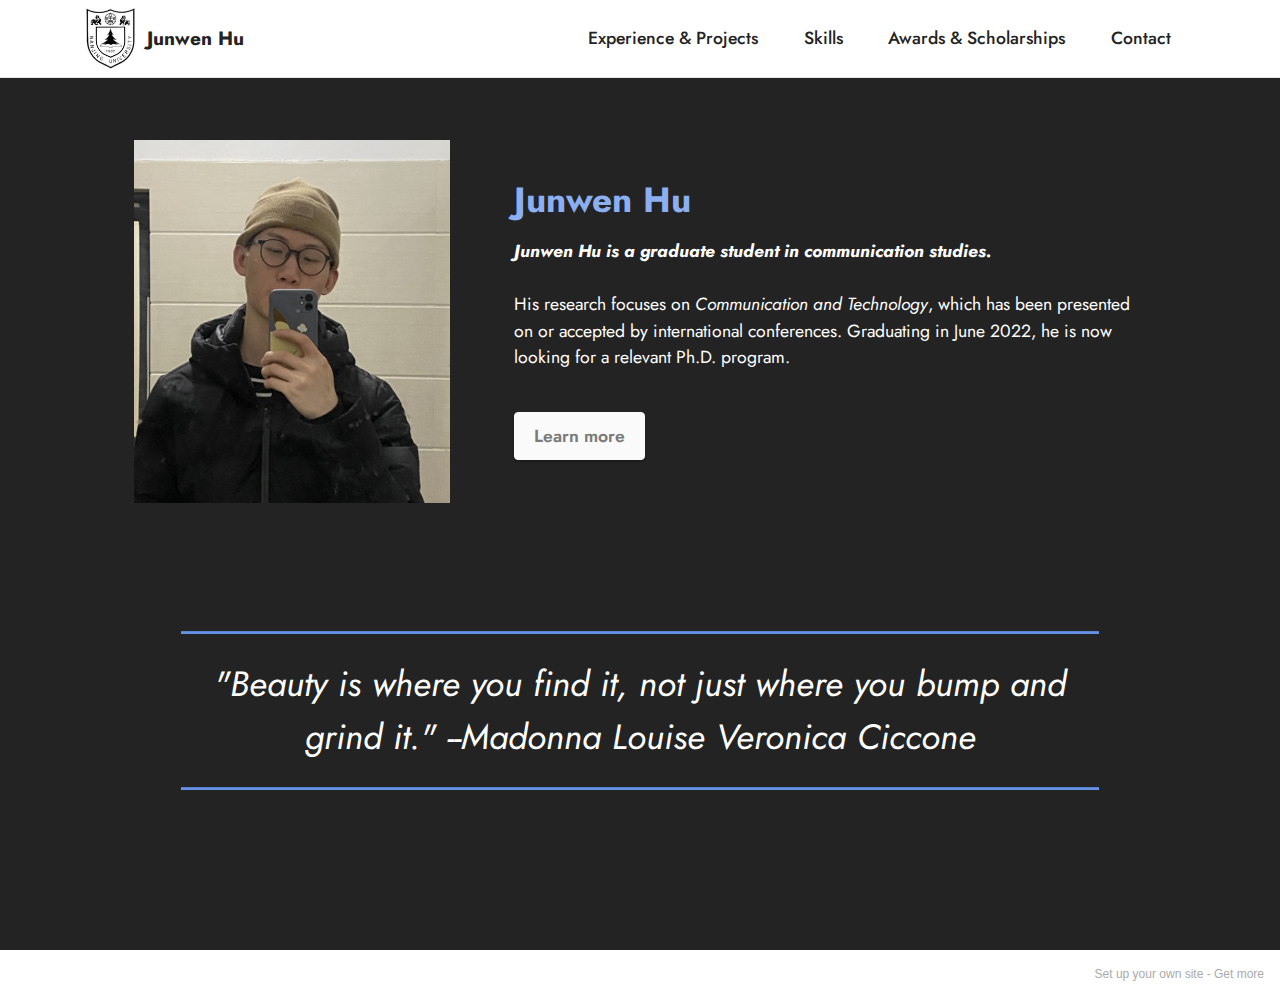
<file: index.html>
<!DOCTYPE html>
<html  >
<head>
  <!-- Site made with Mobirise Website Builder v5.1.4, https://mobirise.com -->
  <meta charset="UTF-8">
  <meta http-equiv="X-UA-Compatible" content="IE=edge">
  <meta name="generator" content="Mobirise v5.1.4, mobirise.com">
  <meta name="viewport" content="width=device-width, initial-scale=1, minimum-scale=1">
  <link rel="shortcut icon" href="assets/images/nanjing-university-logo-96x120.png" type="image/x-icon">
  <meta name="description" content="">
  
  
  <title>Home</title>
  <link rel="stylesheet" href="assets/tether/tether.min.css">
  <link rel="stylesheet" href="assets/bootstrap/css/bootstrap.min.css">
  <link rel="stylesheet" href="assets/bootstrap/css/bootstrap-grid.min.css">
  <link rel="stylesheet" href="assets/bootstrap/css/bootstrap-reboot.min.css">
  <link rel="stylesheet" href="assets/dropdown/css/style.css">
  <link rel="stylesheet" href="assets/socicon/css/styles.css">
  <link rel="stylesheet" href="assets/theme/css/style.css">
  <link rel="preload" as="style" href="assets/mobirise/css/mbr-additional.css"><link rel="stylesheet" href="assets/mobirise/css/mbr-additional.css" type="text/css">
  
  
  
  
</head>
<body>
  
  <section class="menu cid-sb0Ktj1awJ" once="menu" id="menu1-1k">
    
    <nav class="navbar navbar-dropdown navbar-fixed-top navbar-expand-lg">
        <div class="container">
            <div class="navbar-brand">
                <span class="navbar-logo">
                    <a href="index.html">
                        <img src="assets/images/nanjing-university-logo-96x120.png" alt="Mobirise" style="height: 3.8rem;">
                    </a>
                </span>
                <span class="navbar-caption-wrap"><a class="navbar-caption text-black text-primary display-7" href="index.html#team2-w">Junwen Hu</a></span>
            </div>
            <button class="navbar-toggler" type="button" data-toggle="collapse" data-target="#navbarSupportedContent" aria-controls="navbarNavAltMarkup" aria-expanded="false" aria-label="Toggle navigation">
                <div class="hamburger">
                    <span></span>
                    <span></span>
                    <span></span>
                    <span></span>
                </div>
            </button>
            <div class="collapse navbar-collapse" id="navbarSupportedContent">
                <ul class="navbar-nav nav-dropdown nav-right" data-app-modern-menu="true"><li class="nav-item"><a class="nav-link link text-black text-primary display-4" href="page1.html">Experience &amp; Projects</a></li><li class="nav-item"><a class="nav-link link text-black text-primary display-4" href="page2.html">Skills</a></li><li class="nav-item"><a class="nav-link link text-black text-primary display-4" href="page3.html">Awards &amp; Scholarships</a></li><li class="nav-item"><a class="nav-link link text-black text-primary display-4" href="page4.html">Contact</a></li></ul>
                
                
            </div>
        </div>
    </nav>

</section>

<section class="features16 cid-saV4ZYoRoj" id="features17-n">
    

    
    <div class="container">
        <div class="content-wrapper">
            <div class="row align-items-center">
                <div class="col-12 col-lg-4">
                    <div class="image-wrapper">
                        <img src="assets/images/-20210305201328-631x841.jpeg" alt="Mobirise">
                    </div>
                </div>
                <div class="col-12 col-lg">
                    <div class="text-wrapper">
                        <h6 class="card-title mbr-fonts-style display-5">
                            <strong>Junwen Hu</strong></h6>
                        <p class="mbr-text mbr-fonts-style mb-4 display-4"><em><strong>Junwen Hu is a graduate student in communication studies.&nbsp;&nbsp;</strong></em><br><strong><em><br></em></strong>His research focuses on <em>Communication and Technology</em>, which has been presented on or accepted by international conferences. Graduating in June 2022, he is now looking for a relevant Ph.D. program.<br></p>
                        <div class="mbr-section-btn mt-3"><a class="btn btn-white display-4" href="page1.html">
                                Learn more
                            </a></div>
                    </div>
                </div>
            </div>
        </div>
    </div>
</section>

<section class="content6 cid-saVybeKdYM" id="content6-z">
    
    <div class="container">
        <div class="row justify-content-center">
            <div class="col-md-12 col-lg-10">
                <hr class="line">
                <p class="mbr-text align-center mbr-fonts-style my-4 display-5"><em>"Beauty is where you find it, not just where you bump and grind it." --Madonna Louise Veronica Ciccone</em><em><br></em></p>
                <hr class="line">
            </div>
        </div>
    </div>
</section><section style="background-color: #fff; font-family: -apple-system, BlinkMacSystemFont, 'Segoe UI', 'Roboto', 'Helvetica Neue', Arial, sans-serif; color:#aaa; font-size:12px; padding: 0; align-items: center; display: flex;"><a href="https://mobirise.site/c" style="flex: 1 1; height: 3rem; padding-left: 1rem;"></a><p style="flex: 0 0 auto; margin:0; padding-right:1rem;">Set up your own site - <a href="https://mobirise.site/v" style="color:#aaa;">Get more</a></p></section><script src="assets/web/assets/jquery/jquery.min.js"></script>  <script src="assets/popper/popper.min.js"></script>  <script src="assets/tether/tether.min.js"></script>  <script src="assets/bootstrap/js/bootstrap.min.js"></script>  <script src="assets/smoothscroll/smooth-scroll.js"></script>  <script src="assets/dropdown/js/nav-dropdown.js"></script>  <script src="assets/dropdown/js/navbar-dropdown.js"></script>  <script src="assets/touchswipe/jquery.touch-swipe.min.js"></script>  <script src="assets/theme/js/script.js"></script>  
  
  
</body>
</html>
</file>
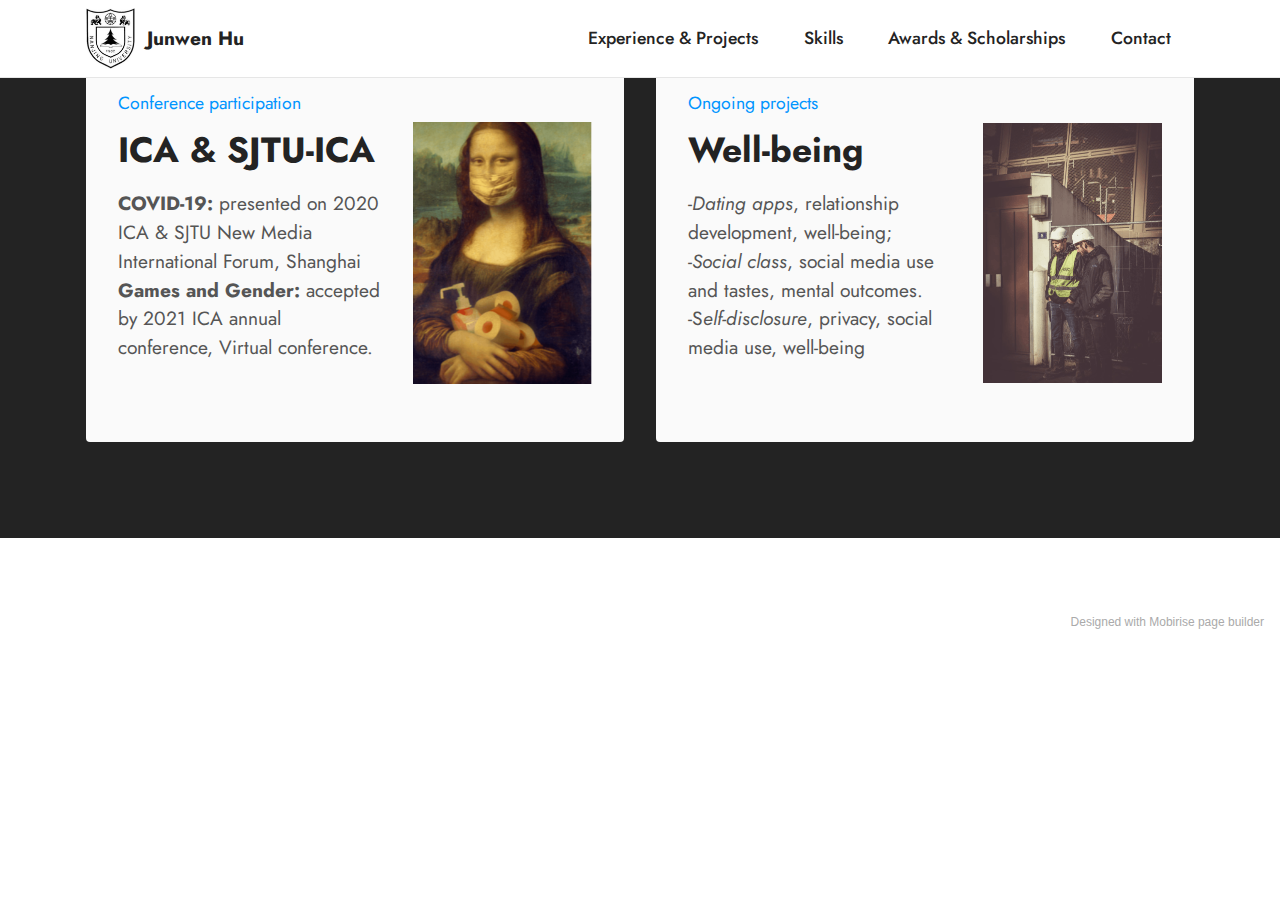
<file: page1.html>
<!DOCTYPE html>
<html  >
<head>
  <!-- Site made with Mobirise Website Builder v5.1.4, https://mobirise.com -->
  <meta charset="UTF-8">
  <meta http-equiv="X-UA-Compatible" content="IE=edge">
  <meta name="generator" content="Mobirise v5.1.4, mobirise.com">
  <meta name="viewport" content="width=device-width, initial-scale=1, minimum-scale=1">
  <link rel="shortcut icon" href="assets/images/nanjing-university-logo-96x120.png" type="image/x-icon">
  <meta name="description" content="">
  
  
  <title>Experiences &amp;amp; Projects</title>
  <link rel="stylesheet" href="assets/web/assets/mobirise-icons2/mobirise2.css">
  <link rel="stylesheet" href="assets/tether/tether.min.css">
  <link rel="stylesheet" href="assets/bootstrap/css/bootstrap.min.css">
  <link rel="stylesheet" href="assets/bootstrap/css/bootstrap-grid.min.css">
  <link rel="stylesheet" href="assets/bootstrap/css/bootstrap-reboot.min.css">
  <link rel="stylesheet" href="assets/dropdown/css/style.css">
  <link rel="stylesheet" href="assets/socicon/css/styles.css">
  <link rel="stylesheet" href="assets/theme/css/style.css">
  <link rel="preload" as="style" href="assets/mobirise/css/mbr-additional.css"><link rel="stylesheet" href="assets/mobirise/css/mbr-additional.css" type="text/css">
  
  
  
  
</head>
<body>
  
  <section class="features4 cid-sb00lNBfUg" id="features5-14">

    

    
    <div class="container">
        <div class="row">
            <div class="col-12 col-lg-6">
                <div class="card-wrapper">
                    <div class="row">
                        <div class="col-12 col-md-7">
                            <div class="text-wrapper">
                                <h6 class="card-subtitle mbr-fonts-style mb-2 display-4">Conference participation</h6>
                                <h5 class="card-title mbr-fonts-style display-5"><strong>ICA &amp; SJTU-ICA</strong></h5>
                                <p class="mbr-text mbr-fonts-style mb-5 display-7"><strong>COVID-19: </strong>presented on<strong>&nbsp;</strong>2020 ICA &amp; SJTU New Media International Forum, Shanghai<br><strong>Games and Gender:</strong>&nbsp;accepted by 2021 ICA annual conference, Virtual conference.</p>
                                
                            </div>
                        </div>
                        <div class="col-12 col-md-5">
                            <div class="img-wrapper">
                                <img src="assets/images/-20200918154733-357x524.png" alt="Mobirise">
                            </div>
                        </div>
                    </div>
                </div>
            </div>
            <div class="col-12 col-lg-6">
                <div class="card-wrapper">
                    <div class="row">
                        <div class="col-12 col-md-7">
                            <div class="text-wrapper">
                                <h6 class="card-subtitle mbr-fonts-style mb-2 display-4">Ongoing projects</h6>
                                <h5 class="card-title mbr-fonts-style display-5"><strong>Well-being</strong></h5>
                                <p class="mbr-text mbr-fonts-style mb-5 display-7">-<em>Dating apps</em>, relationship development, well-being;<br>-<em>Social class</em>, social media use and tastes, mental outcomes.&nbsp;<br>-S<em>elf-disclosure</em>, privacy, social media use, well-being<br></p>
                                
                            </div>
                        </div>
                        <div class="col-12 col-md-5">
                            <div class="img-wrapper">
                                <img src="assets/images/-20200918155050-357x519.png" alt="Mobirise">
                            </div>
                        </div>
                    </div>
                </div>
            </div>
        </div>
    </div>
</section>

<section class="menu cid-sb0Ktj1awJ" once="menu" id="menu1-1k">
    
    <nav class="navbar navbar-dropdown navbar-fixed-top navbar-expand-lg">
        <div class="container">
            <div class="navbar-brand">
                <span class="navbar-logo">
                    <a href="index.html">
                        <img src="assets/images/nanjing-university-logo-96x120.png" alt="Mobirise" style="height: 3.8rem;">
                    </a>
                </span>
                <span class="navbar-caption-wrap"><a class="navbar-caption text-black text-primary display-7" href="index.html#team2-w">Junwen Hu</a></span>
            </div>
            <button class="navbar-toggler" type="button" data-toggle="collapse" data-target="#navbarSupportedContent" aria-controls="navbarNavAltMarkup" aria-expanded="false" aria-label="Toggle navigation">
                <div class="hamburger">
                    <span></span>
                    <span></span>
                    <span></span>
                    <span></span>
                </div>
            </button>
            <div class="collapse navbar-collapse" id="navbarSupportedContent">
                <ul class="navbar-nav nav-dropdown nav-right" data-app-modern-menu="true"><li class="nav-item"><a class="nav-link link text-black text-primary display-4" href="page1.html">Experience &amp; Projects</a></li><li class="nav-item"><a class="nav-link link text-black text-primary display-4" href="page2.html">Skills</a></li><li class="nav-item"><a class="nav-link link text-black text-primary display-4" href="page3.html">Awards &amp; Scholarships</a></li><li class="nav-item"><a class="nav-link link text-black text-primary display-4" href="page4.html">Contact</a></li></ul>
                
                
            </div>
        </div>
    </nav>

</section><section style="background-color: #fff; font-family: -apple-system, BlinkMacSystemFont, 'Segoe UI', 'Roboto', 'Helvetica Neue', Arial, sans-serif; color:#aaa; font-size:12px; padding: 0; align-items: center; display: flex;"><a href="https://mobirise.site/x" style="flex: 1 1; height: 3rem; padding-left: 1rem;"></a><p style="flex: 0 0 auto; margin:0; padding-right:1rem;">Designed with Mobirise <a href="https://mobirise.site/j" style="color:#aaa;">page</a> builder</p></section><script src="assets/web/assets/jquery/jquery.min.js"></script>  <script src="assets/popper/popper.min.js"></script>  <script src="assets/tether/tether.min.js"></script>  <script src="assets/bootstrap/js/bootstrap.min.js"></script>  <script src="assets/smoothscroll/smooth-scroll.js"></script>  <script src="assets/dropdown/js/nav-dropdown.js"></script>  <script src="assets/dropdown/js/navbar-dropdown.js"></script>  <script src="assets/touchswipe/jquery.touch-swipe.min.js"></script>  <script src="assets/theme/js/script.js"></script>  
  
  
</body>
</html>
</file>
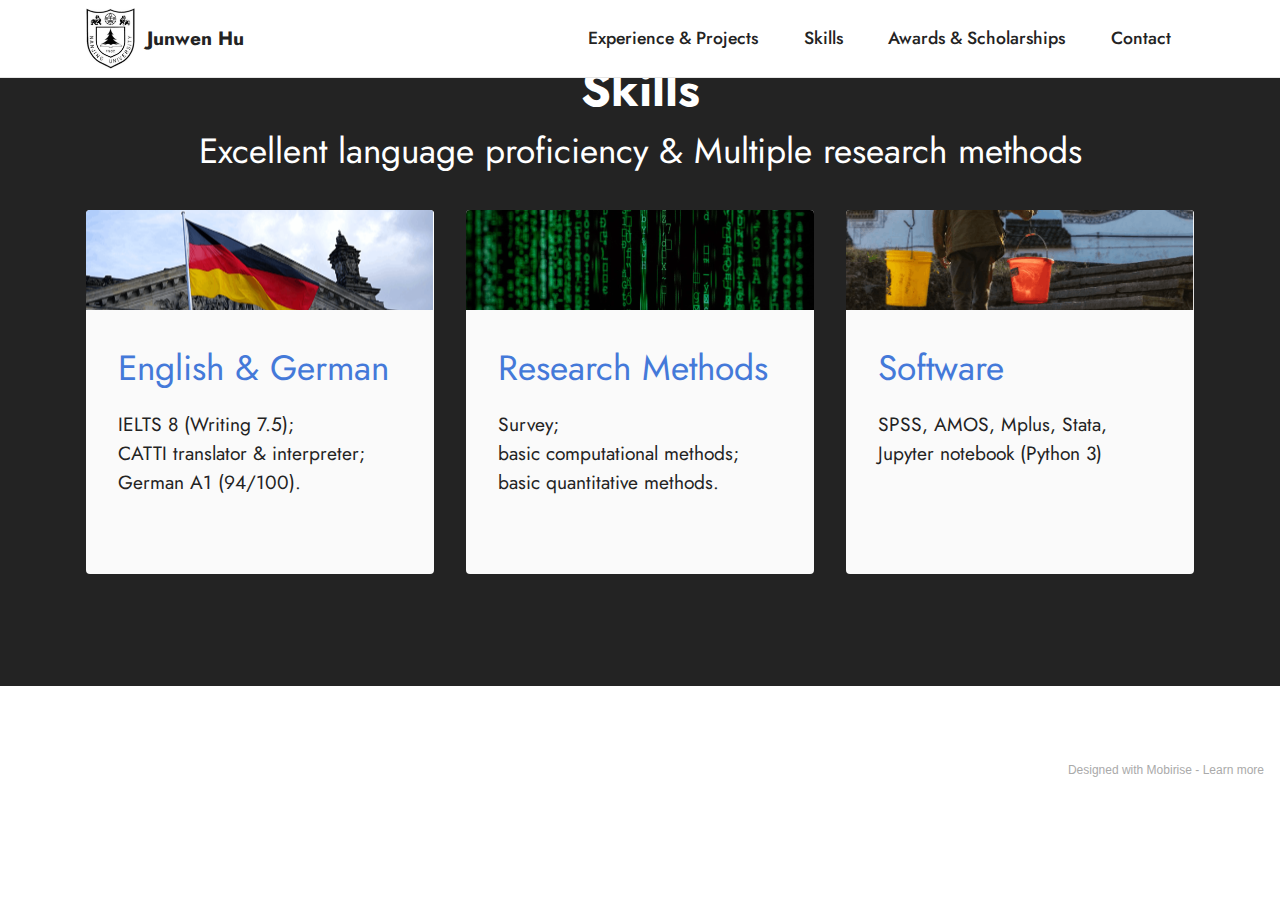
<file: page2.html>
<!DOCTYPE html>
<html  >
<head>
  <!-- Site made with Mobirise Website Builder v5.1.4, https://mobirise.com -->
  <meta charset="UTF-8">
  <meta http-equiv="X-UA-Compatible" content="IE=edge">
  <meta name="generator" content="Mobirise v5.1.4, mobirise.com">
  <meta name="viewport" content="width=device-width, initial-scale=1, minimum-scale=1">
  <link rel="shortcut icon" href="assets/images/nanjing-university-logo-96x120.png" type="image/x-icon">
  <meta name="description" content="">
  
  
  <title>Skills</title>
  <link rel="stylesheet" href="assets/tether/tether.min.css">
  <link rel="stylesheet" href="assets/bootstrap/css/bootstrap.min.css">
  <link rel="stylesheet" href="assets/bootstrap/css/bootstrap-grid.min.css">
  <link rel="stylesheet" href="assets/bootstrap/css/bootstrap-reboot.min.css">
  <link rel="stylesheet" href="assets/dropdown/css/style.css">
  <link rel="stylesheet" href="assets/socicon/css/styles.css">
  <link rel="stylesheet" href="assets/theme/css/style.css">
  <link rel="preload" as="style" href="assets/mobirise/css/mbr-additional.css"><link rel="stylesheet" href="assets/mobirise/css/mbr-additional.css" type="text/css">
  
  
  
  
</head>
<body>
  
  <section class="content2 cid-sb0cy6wUkN" id="content2-1g">
    
    
    <div class="container">
        <div class="mbr-section-head">
            <h4 class="mbr-section-title mbr-fonts-style align-center mb-0 display-2"><strong>Skills</strong></h4>
            <h5 class="mbr-section-subtitle mbr-fonts-style align-center mb-0 mt-2 display-5">Excellent language proficiency &amp; Multiple research methods</h5>
        </div>
        <div class="row mt-4">
            <div class="item features-image сol-12 col-md-6 col-lg-4">
                <div class="item-wrapper">
                    <div class="item-img">
                        <img src="assets/images/-20200919120156-695x213.png" alt="" title="">
                    </div>
                    <div class="item-content">
                        <h5 class="item-title mbr-fonts-style display-5">English &amp; German</h5>
                        
                        <p class="mbr-text mbr-fonts-style mt-3 display-7">IELTS 8 (Writing 7.5);<br>CATTI translator &amp; interpreter;<br>German A1 (94/100).<strong><br></strong><br></p>
                    </div>
                    
                </div>
            </div>
            <div class="item features-image сol-12 col-md-6 col-lg-4">
                <div class="item-wrapper">
                    <div class="item-img">
                        <img src="assets/images/-20200919120212-695x278.png" alt="" title="">
                    </div>
                    <div class="item-content">
                        <h5 class="item-title mbr-fonts-style display-5">Research Methods</h5>
                        
                        <p class="mbr-text mbr-fonts-style mt-3 display-7">Survey;<br>basic computational methods;<br>basic quantitative methods.</p>
                    </div>
                    
                </div>
            </div>
            <div class="item features-image сol-12 col-md-6 col-lg-4">
                <div class="item-wrapper">
                    <div class="item-img">
                        <img src="assets/images/-20200919120215-415x188.png" alt="" title="">
                    </div>
                    <div class="item-content">
                        <h5 class="item-title mbr-fonts-style display-5">Software</h5>
                        
                        <p class="mbr-text mbr-fonts-style mt-3 display-7">SPSS, AMOS, Mplus, Stata, Jupyter notebook (Python 3)</p>
                    </div>
                    
                </div>
            </div>

        </div>
    </div>
</section>

<section class="menu cid-sb0Ktj1awJ" once="menu" id="menu1-1k">
    
    <nav class="navbar navbar-dropdown navbar-fixed-top navbar-expand-lg">
        <div class="container">
            <div class="navbar-brand">
                <span class="navbar-logo">
                    <a href="index.html">
                        <img src="assets/images/nanjing-university-logo-96x120.png" alt="Mobirise" style="height: 3.8rem;">
                    </a>
                </span>
                <span class="navbar-caption-wrap"><a class="navbar-caption text-black text-primary display-7" href="index.html#team2-w">Junwen Hu</a></span>
            </div>
            <button class="navbar-toggler" type="button" data-toggle="collapse" data-target="#navbarSupportedContent" aria-controls="navbarNavAltMarkup" aria-expanded="false" aria-label="Toggle navigation">
                <div class="hamburger">
                    <span></span>
                    <span></span>
                    <span></span>
                    <span></span>
                </div>
            </button>
            <div class="collapse navbar-collapse" id="navbarSupportedContent">
                <ul class="navbar-nav nav-dropdown nav-right" data-app-modern-menu="true"><li class="nav-item"><a class="nav-link link text-black text-primary display-4" href="page1.html">Experience &amp; Projects</a></li><li class="nav-item"><a class="nav-link link text-black text-primary display-4" href="page2.html">Skills</a></li><li class="nav-item"><a class="nav-link link text-black text-primary display-4" href="page3.html">Awards &amp; Scholarships</a></li><li class="nav-item"><a class="nav-link link text-black text-primary display-4" href="page4.html">Contact</a></li></ul>
                
                
            </div>
        </div>
    </nav>

</section><section style="background-color: #fff; font-family: -apple-system, BlinkMacSystemFont, 'Segoe UI', 'Roboto', 'Helvetica Neue', Arial, sans-serif; color:#aaa; font-size:12px; padding: 0; align-items: center; display: flex;"><a href="https://mobirise.site/f" style="flex: 1 1; height: 3rem; padding-left: 1rem;"></a><p style="flex: 0 0 auto; margin:0; padding-right:1rem;">Designed with Mobirise - <a href="https://mobirise.site/m" style="color:#aaa;">Learn more</a></p></section><script src="assets/web/assets/jquery/jquery.min.js"></script>  <script src="assets/popper/popper.min.js"></script>  <script src="assets/tether/tether.min.js"></script>  <script src="assets/bootstrap/js/bootstrap.min.js"></script>  <script src="assets/smoothscroll/smooth-scroll.js"></script>  <script src="assets/dropdown/js/nav-dropdown.js"></script>  <script src="assets/dropdown/js/navbar-dropdown.js"></script>  <script src="assets/touchswipe/jquery.touch-swipe.min.js"></script>  <script src="assets/theme/js/script.js"></script>  
  
  
</body>
</html>
</file>
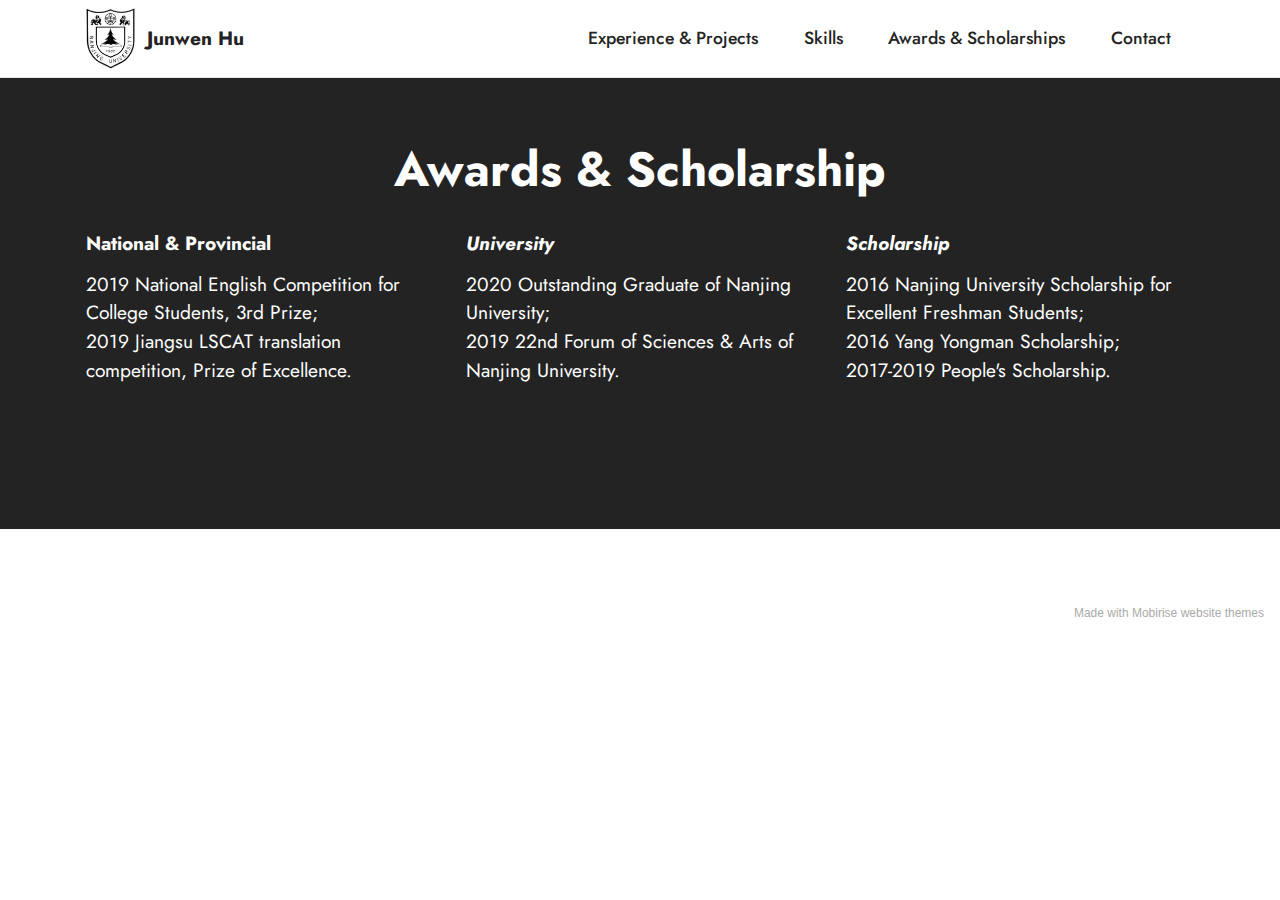
<file: page3.html>
<!DOCTYPE html>
<html  >
<head>
  <!-- Site made with Mobirise Website Builder v5.1.4, https://mobirise.com -->
  <meta charset="UTF-8">
  <meta http-equiv="X-UA-Compatible" content="IE=edge">
  <meta name="generator" content="Mobirise v5.1.4, mobirise.com">
  <meta name="viewport" content="width=device-width, initial-scale=1, minimum-scale=1">
  <link rel="shortcut icon" href="assets/images/nanjing-university-logo-96x120.png" type="image/x-icon">
  <meta name="description" content="">
  
  
  <title>Awards &amp; Scholarships</title>
  <link rel="stylesheet" href="assets/web/assets/mobirise-icons2/mobirise2.css">
  <link rel="stylesheet" href="assets/tether/tether.min.css">
  <link rel="stylesheet" href="assets/bootstrap/css/bootstrap.min.css">
  <link rel="stylesheet" href="assets/bootstrap/css/bootstrap-grid.min.css">
  <link rel="stylesheet" href="assets/bootstrap/css/bootstrap-reboot.min.css">
  <link rel="stylesheet" href="assets/dropdown/css/style.css">
  <link rel="stylesheet" href="assets/socicon/css/styles.css">
  <link rel="stylesheet" href="assets/theme/css/style.css">
  <link rel="preload" as="style" href="assets/mobirise/css/mbr-additional.css"><link rel="stylesheet" href="assets/mobirise/css/mbr-additional.css" type="text/css">
  
  
  
  
</head>
<body>
  
  <section class="features17 cid-sb0LgZslnC" id="features18-1l">

    

    
    <div class="container">
        <div class="mbr-section-head">
            <div class="col-12">
                <h4 class="mbr-section-title mbr-fonts-style align-center mb-0 display-2"><strong>Awards &amp; Scholarship</strong></h4>
                
            </div>
        </div>
        <div class="row mt-4">
            <div class="col-12 col-md-6 col-lg-4">
                <div class="card-wrapper mb-4">
                    <div class="card-box align-left">
                        <h4 class="card-title mbr-fonts-style align-left display-7"><strong>National &amp; Provincial</strong></h4>
                        <p class="mbr-text mbr-fonts-style mb-3 display-7">2019 National English Competition for College Students, 3rd Prize;<br>2019 Jiangsu LSCAT translation competition, Prize of Excellence.<br></p><div class="link-wrap">
                                
                            </div>
                    </div>
                </div>
            </div>
            <div class="col-12 col-md-6 col-lg-4">
                <div class="card-wrapper mb-4">
                    <div class="card-box align-left">
                        <h4 class="card-title mbr-fonts-style align-left display-7">
                            <em><strong>University
</strong></em></h4>
                        <p class="mbr-text mbr-fonts-style mb-3 display-7">2020 Outstanding Graduate of Nanjing University;
<br>2019 22nd Forum of Sciences &amp; Arts of Nanjing University.&nbsp;<br></p><div class="link-wrap">
                                
                            </div>
                    </div>
                </div>
            </div>
            <div class="col-12 col-md-6 col-lg-4">
                <div class="card-wrapper mb-4">
                    <div class="card-box align-left">
                        <h4 class="card-title mbr-fonts-style align-left display-7">
                            <em><strong>Scholarship</strong></em></h4>
                        <p class="mbr-text mbr-fonts-style mb-3 display-7">2016 Nanjing University Scholarship for Excellent Freshman Students;<br>2016 Yang Yongman Scholarship;
<br>2017-2019 People's Scholarship.<br></p><div class="link-wrap">
                                
                            </div>
                    </div>
                </div>
            </div>
            
        </div>
    </div>
</section>

<section class="menu cid-sb0Ktj1awJ" once="menu" id="menu1-1k">
    
    <nav class="navbar navbar-dropdown navbar-fixed-top navbar-expand-lg">
        <div class="container">
            <div class="navbar-brand">
                <span class="navbar-logo">
                    <a href="index.html">
                        <img src="assets/images/nanjing-university-logo-96x120.png" alt="Mobirise" style="height: 3.8rem;">
                    </a>
                </span>
                <span class="navbar-caption-wrap"><a class="navbar-caption text-black text-primary display-7" href="index.html#team2-w">Junwen Hu</a></span>
            </div>
            <button class="navbar-toggler" type="button" data-toggle="collapse" data-target="#navbarSupportedContent" aria-controls="navbarNavAltMarkup" aria-expanded="false" aria-label="Toggle navigation">
                <div class="hamburger">
                    <span></span>
                    <span></span>
                    <span></span>
                    <span></span>
                </div>
            </button>
            <div class="collapse navbar-collapse" id="navbarSupportedContent">
                <ul class="navbar-nav nav-dropdown nav-right" data-app-modern-menu="true"><li class="nav-item"><a class="nav-link link text-black text-primary display-4" href="page1.html">Experience &amp; Projects</a></li><li class="nav-item"><a class="nav-link link text-black text-primary display-4" href="page2.html">Skills</a></li><li class="nav-item"><a class="nav-link link text-black text-primary display-4" href="page3.html">Awards &amp; Scholarships</a></li><li class="nav-item"><a class="nav-link link text-black text-primary display-4" href="page4.html">Contact</a></li></ul>
                
                
            </div>
        </div>
    </nav>

</section><section style="background-color: #fff; font-family: -apple-system, BlinkMacSystemFont, 'Segoe UI', 'Roboto', 'Helvetica Neue', Arial, sans-serif; color:#aaa; font-size:12px; padding: 0; align-items: center; display: flex;"><a href="https://mobirise.site/j" style="flex: 1 1; height: 3rem; padding-left: 1rem;"></a><p style="flex: 0 0 auto; margin:0; padding-right:1rem;">Made with Mobirise <a href="https://mobirise.site/u" style="color:#aaa;">website</a> themes</p></section><script src="assets/web/assets/jquery/jquery.min.js"></script>  <script src="assets/popper/popper.min.js"></script>  <script src="assets/tether/tether.min.js"></script>  <script src="assets/bootstrap/js/bootstrap.min.js"></script>  <script src="assets/smoothscroll/smooth-scroll.js"></script>  <script src="assets/dropdown/js/nav-dropdown.js"></script>  <script src="assets/dropdown/js/navbar-dropdown.js"></script>  <script src="assets/touchswipe/jquery.touch-swipe.min.js"></script>  <script src="assets/theme/js/script.js"></script>  
  
  
</body>
</html>
</file>
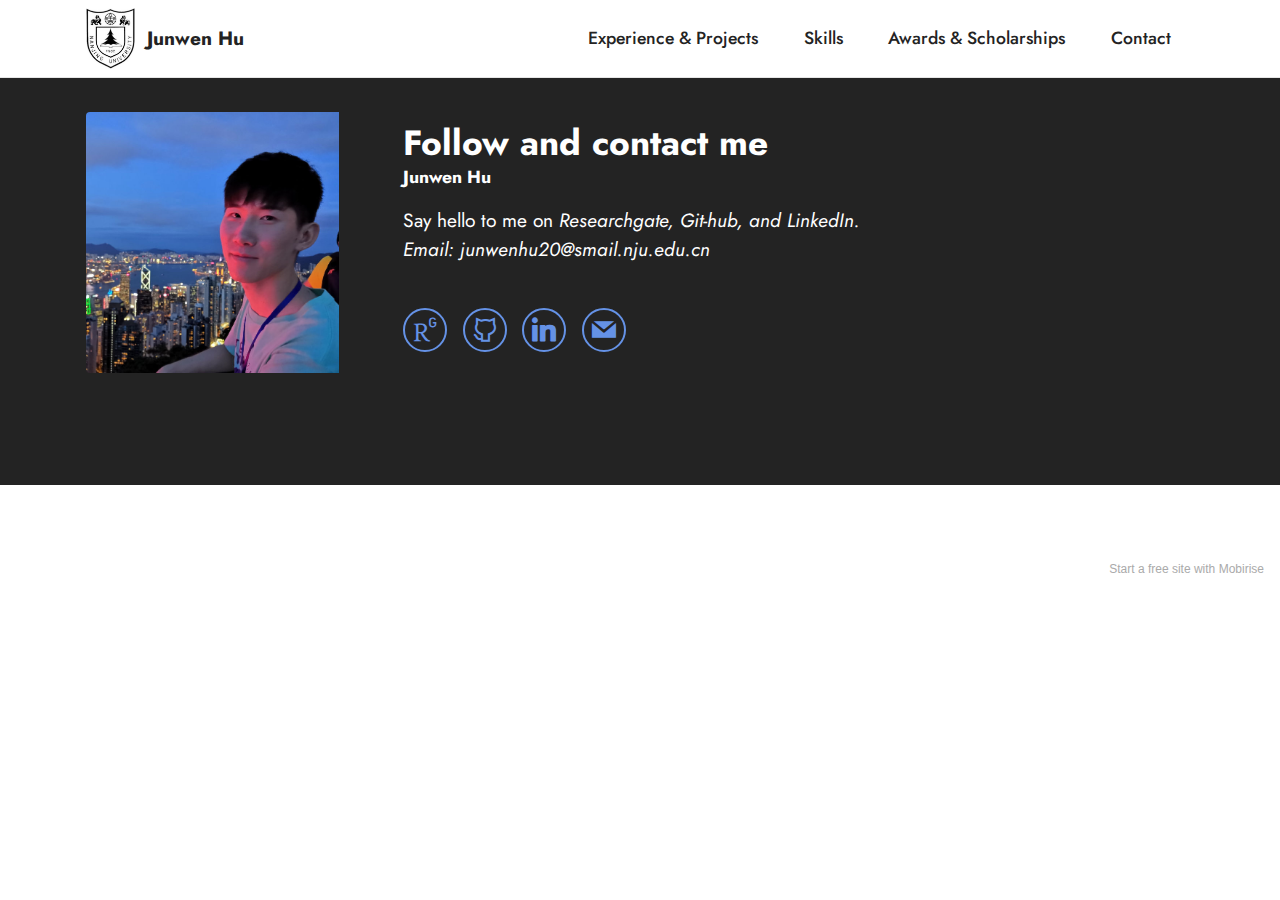
<file: page4.html>
<!DOCTYPE html>
<html  >
<head>
  <!-- Site made with Mobirise Website Builder v5.1.4, https://mobirise.com -->
  <meta charset="UTF-8">
  <meta http-equiv="X-UA-Compatible" content="IE=edge">
  <meta name="generator" content="Mobirise v5.1.4, mobirise.com">
  <meta name="viewport" content="width=device-width, initial-scale=1, minimum-scale=1">
  <link rel="shortcut icon" href="assets/images/nanjing-university-logo-96x120.png" type="image/x-icon">
  <meta name="description" content="">
  
  
  <title>Contact</title>
  <link rel="stylesheet" href="assets/web/assets/mobirise-icons2/mobirise2.css">
  <link rel="stylesheet" href="assets/tether/tether.min.css">
  <link rel="stylesheet" href="assets/bootstrap/css/bootstrap.min.css">
  <link rel="stylesheet" href="assets/bootstrap/css/bootstrap-grid.min.css">
  <link rel="stylesheet" href="assets/bootstrap/css/bootstrap-reboot.min.css">
  <link rel="stylesheet" href="assets/dropdown/css/style.css">
  <link rel="stylesheet" href="assets/socicon/css/styles.css">
  <link rel="stylesheet" href="assets/theme/css/style.css">
  <link rel="preload" as="style" href="assets/mobirise/css/mbr-additional.css"><link rel="stylesheet" href="assets/mobirise/css/mbr-additional.css" type="text/css">
  
  
  
  
</head>
<body>
  
  <section class="team2 cid-sb01WUIrcf" xmlns="http://www.w3.org/1999/html" id="team2-1d">
    
    
    <div class="container">
        <div class="card">
            <div class="card-wrapper">
                <div class="row align-items-center">
                    <div class="col-12 col-md-3">
                        <div class="image-wrapper">
                            <img src="assets/images/portrait-695x717.jpg" alt="Mobirise">
                        </div>
                    </div>
                    <div class="col-12 col-md">
                        <div class="card-box">
                            <h5 class="card-title mbr-fonts-style m-0 display-5"><strong>Follow and contact me</strong></h5>
                            <h6 class="card-subtitle mbr-fonts-style mb-3 display-4"><strong>Junwen Hu</strong></h6>
                            <p class="mbr-text mbr-fonts-style display-7">Say hello to me on <em>Researchgate, Git-hub, and LinkedIn.</em><br><em>Email: junwenhu20@smail.nju.edu.cn<br></em><em><br></em></p>
                            <div class="social-row display-7">
                                <div class="soc-item">
                                    <a href="https://www.researchgate.net/profile/Junwen_Hu5" target="_blank">
                                        <span class="mbr-iconfont socicon-researchgate socicon"></span>
                                    </a>
                                </div>
                                <div class="soc-item">
                                    <a href="https://github.com/aaronhujw" target="_blank">
                                        <span class="mbr-iconfont mobi-mbri-github mobi-mbri"></span>
                                    </a>
                                </div>
                                <div class="soc-item">
                                    <a href="https://www.linkedin.com/in/junwen-hu-008484188/" target="_blank">
                                        <span class="mbr-iconfont socicon-linkedin socicon"></span>
                                    </a>
                                </div>
                                <div class="soc-item">
                                    <a href="mailto:alonso17@qq.com">
                                        <span class="mbr-iconfont socicon-mail socicon"></span>
                                    </a>
                                </div>
                                
                            </div>
                        </div>
                    </div>
                </div>
            </div>
        </div>
        
        
    </div>
</section>

<section class="menu cid-sb0Ktj1awJ" once="menu" id="menu1-1k">
    
    <nav class="navbar navbar-dropdown navbar-fixed-top navbar-expand-lg">
        <div class="container">
            <div class="navbar-brand">
                <span class="navbar-logo">
                    <a href="index.html">
                        <img src="assets/images/nanjing-university-logo-96x120.png" alt="Mobirise" style="height: 3.8rem;">
                    </a>
                </span>
                <span class="navbar-caption-wrap"><a class="navbar-caption text-black text-primary display-7" href="index.html#team2-w">Junwen Hu</a></span>
            </div>
            <button class="navbar-toggler" type="button" data-toggle="collapse" data-target="#navbarSupportedContent" aria-controls="navbarNavAltMarkup" aria-expanded="false" aria-label="Toggle navigation">
                <div class="hamburger">
                    <span></span>
                    <span></span>
                    <span></span>
                    <span></span>
                </div>
            </button>
            <div class="collapse navbar-collapse" id="navbarSupportedContent">
                <ul class="navbar-nav nav-dropdown nav-right" data-app-modern-menu="true"><li class="nav-item"><a class="nav-link link text-black text-primary display-4" href="page1.html">Experience &amp; Projects</a></li><li class="nav-item"><a class="nav-link link text-black text-primary display-4" href="page2.html">Skills</a></li><li class="nav-item"><a class="nav-link link text-black text-primary display-4" href="page3.html">Awards &amp; Scholarships</a></li><li class="nav-item"><a class="nav-link link text-black text-primary display-4" href="page4.html">Contact</a></li></ul>
                
                
            </div>
        </div>
    </nav>

</section><section style="background-color: #fff; font-family: -apple-system, BlinkMacSystemFont, 'Segoe UI', 'Roboto', 'Helvetica Neue', Arial, sans-serif; color:#aaa; font-size:12px; padding: 0; align-items: center; display: flex;"><a href="https://mobirise.site/r" style="flex: 1 1; height: 3rem; padding-left: 1rem;"></a><p style="flex: 0 0 auto; margin:0; padding-right:1rem;">Start a free site with <a href="https://mobirise.site/z" style="color:#aaa;">Mobirise</a></p></section><script src="assets/web/assets/jquery/jquery.min.js"></script>  <script src="assets/popper/popper.min.js"></script>  <script src="assets/tether/tether.min.js"></script>  <script src="assets/bootstrap/js/bootstrap.min.js"></script>  <script src="assets/smoothscroll/smooth-scroll.js"></script>  <script src="assets/dropdown/js/nav-dropdown.js"></script>  <script src="assets/dropdown/js/navbar-dropdown.js"></script>  <script src="assets/touchswipe/jquery.touch-swipe.min.js"></script>  <script src="assets/theme/js/script.js"></script>  
  
  
</body>
</html>
</file>
<file: assets/dropdown/css/style.css>
.navbar-dropdown {
  left: 0;
  padding: 0;
  position: absolute;
  right: 0;
  top: 0;
  transition: all 0.45s ease;
  z-index: 1030;
  background: #282828; }
  .navbar-dropdown .navbar-logo {
    margin-right: 0.8rem;
    transition: margin 0.3s ease-in-out;
    vertical-align: middle; }
    .navbar-dropdown .navbar-logo img {
      height: 3.125rem;
      transition: all 0.3s ease-in-out; }
    .navbar-dropdown .navbar-logo.mbr-iconfont {
      font-size: 3.125rem;
      line-height: 3.125rem; }
  .navbar-dropdown .navbar-caption {
    font-weight: 700;
    white-space: normal;
    vertical-align: -4px;
    line-height: 3.125rem !important; }
    .navbar-dropdown .navbar-caption, .navbar-dropdown .navbar-caption:hover {
      color: inherit;
      text-decoration: none; }
  .navbar-dropdown .mbr-iconfont + .navbar-caption {
    vertical-align: -1px; }
  .navbar-dropdown.navbar-fixed-top {
    position: fixed; }
  .navbar-dropdown .navbar-brand span {
    vertical-align: -4px; }
  .navbar-dropdown.bg-color.transparent {
    background: none; }
  .navbar-dropdown.navbar-short .navbar-brand {
    padding: 0.625rem 0; }
    .navbar-dropdown.navbar-short .navbar-brand span {
      vertical-align: -1px; }
  .navbar-dropdown.navbar-short .navbar-caption {
    line-height: 2.375rem !important;
    vertical-align: -2px; }
  .navbar-dropdown.navbar-short .navbar-logo {
    margin-right: 0.5rem; }
    .navbar-dropdown.navbar-short .navbar-logo img {
      height: 2.375rem; }
    .navbar-dropdown.navbar-short .navbar-logo.mbr-iconfont {
      font-size: 2.375rem;
      line-height: 2.375rem; }
  .navbar-dropdown.navbar-short .mbr-table-cell {
    height: 3.625rem; }
  .navbar-dropdown .navbar-close {
    left: 0.6875rem;
    position: fixed;
    top: 0.75rem;
    z-index: 1000; }
  .navbar-dropdown .hamburger-icon {
    content: "";
    display: inline-block;
    vertical-align: middle;
    width: 16px;
    -webkit-box-shadow: 0 -6px 0 1px #282828,0 0 0 1px #282828,0 6px 0 1px #282828;
    -moz-box-shadow: 0 -6px 0 1px #282828,0 0 0 1px #282828,0 6px 0 1px #282828;
    box-shadow: 0 -6px 0 1px #282828,0 0 0 1px #282828,0 6px 0 1px #282828; }

.dropdown-menu .dropdown-toggle[data-toggle="dropdown-submenu"]::after {
  border-bottom: 0.35em solid transparent;
  border-left: 0.35em solid;
  border-right: 0;
  border-top: 0.35em solid transparent;
  margin-left: 0.3rem; }

.dropdown-menu .dropdown-item:focus {
  outline: 0; }

.nav-dropdown {
  font-size: 0.75rem;
  font-weight: 500;
  height: auto !important; }
  .nav-dropdown .nav-btn {
    padding-left: 1rem; }
  .nav-dropdown .link {
    margin: .667em 1.667em;
    font-weight: 500;
    padding: 0;
    transition: color .2s ease-in-out; }
    .nav-dropdown .link.dropdown-toggle {
      margin-right: 2.583em; }
      .nav-dropdown .link.dropdown-toggle::after {
        margin-left: .25rem;
        border-top: 0.35em solid;
        border-right: 0.35em solid transparent;
        border-left: 0.35em solid transparent;
        border-bottom: 0; }
      .nav-dropdown .link.dropdown-toggle[aria-expanded="true"] {
        margin: 0;
        padding: 0.667em 3.263em  0.667em 1.667em; }
  .nav-dropdown .link::after,
  .nav-dropdown .dropdown-item::after {
    color: inherit; }
  .nav-dropdown .btn {
    font-size: 0.75rem;
    font-weight: 700;
    letter-spacing: 0;
    margin-bottom: 0;
    padding-left: 1.25rem;
    padding-right: 1.25rem; }
  .nav-dropdown .dropdown-menu {
    border-radius: 0;
    border: 0;
    left: 0;
    margin: 0;
    padding-bottom: 1.25rem;
    padding-top: 1.25rem;
    position: relative; }
  .nav-dropdown .dropdown-submenu {
    margin-left: 0.125rem;
    top: 0; }
  .nav-dropdown .dropdown-item {
    font-weight: 500;
    line-height: 2;
    padding: 0.3846em 4.615em 0.3846em 1.5385em;
    position: relative;
    transition: color .2s ease-in-out, background-color .2s ease-in-out; }
    .nav-dropdown .dropdown-item::after {
      margin-top: -0.3077em;
      position: absolute;
      right: 1.1538em;
      top: 50%; }
    .nav-dropdown .dropdown-item:focus, .nav-dropdown .dropdown-item:hover {
      background: none; }

@media (max-width: 767px) {
  .nav-dropdown.navbar-toggleable-sm {
    bottom: 0;
    display: none;
    left: 0;
    overflow-x: hidden;
    position: fixed;
    top: 0;
    transform: translateX(-100%);
    -ms-transform: translateX(-100%);
    -webkit-transform: translateX(-100%);
    width: 18.75rem;
    z-index: 999; } }
.nav-dropdown.navbar-toggleable-xl {
  bottom: 0;
  display: none;
  left: 0;
  overflow-x: hidden;
  position: fixed;
  top: 0;
  transform: translateX(-100%);
  -ms-transform: translateX(-100%);
  -webkit-transform: translateX(-100%);
  width: 18.75rem;
  z-index: 999; }

.nav-dropdown-sm {
  display: block !important;
  overflow-x: hidden;
  overflow: auto;
  padding-top: 3.875rem; }
  .nav-dropdown-sm::after {
    content: "";
    display: block;
    height: 3rem;
    width: 100%; }
  .nav-dropdown-sm.collapse.in ~ .navbar-close {
    display: block !important; }
  .nav-dropdown-sm.collapsing, .nav-dropdown-sm.collapse.in {
    transform: translateX(0);
    -ms-transform: translateX(0);
    -webkit-transform: translateX(0);
    transition: all 0.25s ease-out;
    -webkit-transition: all 0.25s ease-out;
    background: #282828; }
  .nav-dropdown-sm.collapsing[aria-expanded="false"] {
    transform: translateX(-100%);
    -ms-transform: translateX(-100%);
    -webkit-transform: translateX(-100%); }
  .nav-dropdown-sm .nav-item {
    display: block;
    margin-left: 0 !important;
    padding-left: 0; }
  .nav-dropdown-sm .link,
  .nav-dropdown-sm .dropdown-item {
    border-top: 1px dotted rgba(255, 255, 255, 0.1);
    font-size: 0.8125rem;
    line-height: 1.6;
    margin: 0 !important;
    padding: 0.875rem 2.4rem 0.875rem 1.5625rem !important;
    position: relative;
    white-space: normal; }
    .nav-dropdown-sm .link:focus, .nav-dropdown-sm .link:hover,
    .nav-dropdown-sm .dropdown-item:focus,
    .nav-dropdown-sm .dropdown-item:hover {
      background: rgba(0, 0, 0, 0.2) !important;
      color: #c0a375; }
  .nav-dropdown-sm .nav-btn {
    position: relative;
    padding: 1.5625rem 1.5625rem 0 1.5625rem; }
    .nav-dropdown-sm .nav-btn::before {
      border-top: 1px dotted rgba(255, 255, 255, 0.1);
      content: "";
      left: 0;
      position: absolute;
      top: 0;
      width: 100%; }
    .nav-dropdown-sm .nav-btn + .nav-btn {
      padding-top: 0.625rem; }
      .nav-dropdown-sm .nav-btn + .nav-btn::before {
        display: none; }
  .nav-dropdown-sm .btn {
    padding: 0.625rem 0; }
  .nav-dropdown-sm .dropdown-toggle[data-toggle="dropdown-submenu"]::after {
    margin-left: .25rem;
    border-top: 0.35em solid;
    border-right: 0.35em solid transparent;
    border-left: 0.35em solid transparent;
    border-bottom: 0; }
  .nav-dropdown-sm .dropdown-toggle[data-toggle="dropdown-submenu"][aria-expanded="true"]::after {
    border-top: 0;
    border-right: 0.35em solid transparent;
    border-left: 0.35em solid transparent;
    border-bottom: 0.35em solid; }
  .nav-dropdown-sm .dropdown-menu {
    margin: 0;
    padding: 0;
    position: relative;
    top: 0;
    left: 0;
    width: 100%;
    border: 0;
    float: none;
    border-radius: 0;
    background: none; }
  .nav-dropdown-sm .dropdown-submenu {
    left: 100%;
    margin-left: 0.125rem;
    margin-top: -1.25rem;
    top: 0; }

.navbar-toggleable-sm .nav-dropdown .dropdown-menu {
  position: absolute; }

.navbar-toggleable-sm .nav-dropdown .dropdown-submenu {
  left: 100%;
  margin-left: 0.125rem;
  margin-top: -1.25rem;
  top: 0; }

.navbar-toggleable-sm.opened .nav-dropdown .dropdown-menu {
  position: relative; }

.navbar-toggleable-sm.opened .nav-dropdown .dropdown-submenu {
  left: 0;
  margin-left: 00rem;
  margin-top: 0rem;
  top: 0; }

.is-builder .nav-dropdown.collapsing {
  transition: none !important; }

/*# sourceMappingURL=style.css.map */
</file>
<file: assets/socicon/css/styles.css>
@charset "UTF-8";

@font-face {
  font-family: 'Socicon';
  src:  url('../fonts/socicon.eot');
  src:  url('../fonts/socicon.eot?#iefix') format('embedded-opentype'),
    url('../fonts/socicon.woff2') format('woff2'),
    url('../fonts/socicon.ttf') format('truetype'),
    url('../fonts/socicon.woff') format('woff'),
    url('../fonts/socicon.svg#socicon') format('svg');
  font-weight: normal;
  font-style: normal;
}

[data-icon]:before {
  font-family: "socicon" !important;
  content: attr(data-icon);
  font-style: normal !important;
  font-weight: normal !important;
  font-variant: normal !important;
  text-transform: none !important;
  speak: none;
  line-height: 1;
  -webkit-font-smoothing: antialiased;
  -moz-osx-font-smoothing: grayscale;
}

[class^="socicon-"], [class*=" socicon-"] {
  /* use !important to prevent issues with browser extensions that change fonts */
  font-family: 'Socicon' !important;
  speak: none;
  font-style: normal;
  font-weight: normal;
  font-variant: normal;
  text-transform: none;
  line-height: 1;

  /* Better Font Rendering =========== */
  -webkit-font-smoothing: antialiased;
  -moz-osx-font-smoothing: grayscale;
}

.socicon-eitaa:before {
  content: "\e97c";
}
.socicon-soroush:before {
  content: "\e97d";
}
.socicon-bale:before {
  content: "\e97e";
}
.socicon-zazzle:before {
  content: "\e97b";
}
.socicon-society6:before {
  content: "\e97a";
}
.socicon-redbubble:before {
  content: "\e979";
}
.socicon-avvo:before {
  content: "\e978";
}
.socicon-stitcher:before {
  content: "\e977";
}
.socicon-googlehangouts:before {
  content: "\e974";
}
.socicon-dlive:before {
  content: "\e975";
}
.socicon-vsco:before {
  content: "\e976";
}
.socicon-flipboard:before {
  content: "\e973";
}
.socicon-ubuntu:before {
  content: "\e958";
}
.socicon-artstation:before {
  content: "\e959";
}
.socicon-invision:before {
  content: "\e95a";
}
.socicon-torial:before {
  content: "\e95b";
}
.socicon-collectorz:before {
  content: "\e95c";
}
.socicon-seenthis:before {
  content: "\e95d";
}
.socicon-googleplaymusic:before {
  content: "\e95e";
}
.socicon-debian:before {
  content: "\e95f";
}
.socicon-filmfreeway:before {
  content: "\e960";
}
.socicon-gnome:before {
  content: "\e961";
}
.socicon-itchio:before {
  content: "\e962";
}
.socicon-jamendo:before {
  content: "\e963";
}
.socicon-mix:before {
  content: "\e964";
}
.socicon-sharepoint:before {
  content: "\e965";
}
.socicon-tinder:before {
  content: "\e966";
}
.socicon-windguru:before {
  content: "\e967";
}
.socicon-cdbaby:before {
  content: "\e968";
}
.socicon-elementaryos:before {
  content: "\e969";
}
.socicon-stage32:before {
  content: "\e96a";
}
.socicon-tiktok:before {
  content: "\e96b";
}
.socicon-gitter:before {
  content: "\e96c";
}
.socicon-letterboxd:before {
  content: "\e96d";
}
.socicon-threema:before {
  content: "\e96e";
}
.socicon-splice:before {
  content: "\e96f";
}
.socicon-metapop:before {
  content: "\e970";
}
.socicon-naver:before {
  content: "\e971";
}
.socicon-remote:before {
  content: "\e972";
}
.socicon-internet:before {
  content: "\e957";
}
.socicon-moddb:before {
  content: "\e94b";
}
.socicon-indiedb:before {
  content: "\e94c";
}
.socicon-traxsource:before {
  content: "\e94d";
}
.socicon-gamefor:before {
  content: "\e94e";
}
.socicon-pixiv:before {
  content: "\e94f";
}
.socicon-myanimelist:before {
  content: "\e950";
}
.socicon-blackberry:before {
  content: "\e951";
}
.socicon-wickr:before {
  content: "\e952";
}
.socicon-spip:before {
  content: "\e953";
}
.socicon-napster:before {
  content: "\e954";
}
.socicon-beatport:before {
  content: "\e955";
}
.socicon-hackerone:before {
  content: "\e956";
}
.socicon-hackernews:before {
  content: "\e946";
}
.socicon-smashwords:before {
  content: "\e947";
}
.socicon-kobo:before {
  content: "\e948";
}
.socicon-bookbub:before {
  content: "\e949";
}
.socicon-mailru:before {
  content: "\e94a";
}
.socicon-gitlab:before {
  content: "\e945";
}
.socicon-instructables:before {
  content: "\e944";
}
.socicon-portfolio:before {
  content: "\e943";
}
.socicon-codered:before {
  content: "\e940";
}
.socicon-origin:before {
  content: "\e941";
}
.socicon-nextdoor:before {
  content: "\e942";
}
.socicon-udemy:before {
  content: "\e93f";
}
.socicon-livemaster:before {
  content: "\e93e";
}
.socicon-crunchbase:before {
  content: "\e93b";
}
.socicon-homefy:before {
  content: "\e93c";
}
.socicon-calendly:before {
  content: "\e93d";
}
.socicon-realtor:before {
  content: "\e90f";
}
.socicon-tidal:before {
  content: "\e910";
}
.socicon-qobuz:before {
  content: "\e911";
}
.socicon-natgeo:before {
  content: "\e912";
}
.socicon-mastodon:before {
  content: "\e913";
}
.socicon-unsplash:before {
  content: "\e914";
}
.socicon-homeadvisor:before {
  content: "\e915";
}
.socicon-angieslist:before {
  content: "\e916";
}
.socicon-codepen:before {
  content: "\e917";
}
.socicon-slack:before {
  content: "\e918";
}
.socicon-openaigym:before {
  content: "\e919";
}
.socicon-logmein:before {
  content: "\e91a";
}
.socicon-fiverr:before {
  content: "\e91b";
}
.socicon-gotomeeting:before {
  content: "\e91c";
}
.socicon-aliexpress:before {
  content: "\e91d";
}
.socicon-guru:before {
  content: "\e91e";
}
.socicon-appstore:before {
  content: "\e91f";
}
.socicon-homes:before {
  content: "\e920";
}
.socicon-zoom:before {
  content: "\e921";
}
.socicon-alibaba:before {
  content: "\e922";
}
.socicon-craigslist:before {
  content: "\e923";
}
.socicon-wix:before {
  content: "\e924";
}
.socicon-redfin:before {
  content: "\e925";
}
.socicon-googlecalendar:before {
  content: "\e926";
}
.socicon-shopify:before {
  content: "\e927";
}
.socicon-freelancer:before {
  content: "\e928";
}
.socicon-seedrs:before {
  content: "\e929";
}
.socicon-bing:before {
  content: "\e92a";
}
.socicon-doodle:before {
  content: "\e92b";
}
.socicon-bonanza:before {
  content: "\e92c";
}
.socicon-squarespace:before {
  content: "\e92d";
}
.socicon-toptal:before {
  content: "\e92e";
}
.socicon-gust:before {
  content: "\e92f";
}
.socicon-ask:before {
  content: "\e930";
}
.socicon-trulia:before {
  content: "\e931";
}
.socicon-loomly:before {
  content: "\e932";
}
.socicon-ghost:before {
  content: "\e933";
}
.socicon-upwork:before {
  content: "\e934";
}
.socicon-fundable:before {
  content: "\e935";
}
.socicon-booking:before {
  content: "\e936";
}
.socicon-googlemaps:before {
  content: "\e937";
}
.socicon-zillow:before {
  content: "\e938";
}
.socicon-niconico:before {
  content: "\e939";
}
.socicon-toneden:before {
  content: "\e93a";
}
.socicon-augment:before {
  content: "\e908";
}
.socicon-bitbucket:before {
  content: "\e909";
}
.socicon-fyuse:before {
  content: "\e90a";
}
.socicon-yt-gaming:before {
  content: "\e90b";
}
.socicon-sketchfab:before {
  content: "\e90c";
}
.socicon-mobcrush:before {
  content: "\e90d";
}
.socicon-microsoft:before {
  content: "\e90e";
}
.socicon-pandora:before {
  content: "\e907";
}
.socicon-messenger:before {
  content: "\e906";
}
.socicon-gamewisp:before {
  content: "\e905";
}
.socicon-bloglovin:before {
  content: "\e904";
}
.socicon-tunein:before {
  content: "\e903";
}
.socicon-gamejolt:before {
  content: "\e901";
}
.socicon-trello:before {
  content: "\e902";
}
.socicon-spreadshirt:before {
  content: "\e900";
}
.socicon-500px:before {
  content: "\e000";
}
.socicon-8tracks:before {
  content: "\e001";
}
.socicon-airbnb:before {
  content: "\e002";
}
.socicon-alliance:before {
  content: "\e003";
}
.socicon-amazon:before {
  content: "\e004";
}
.socicon-amplement:before {
  content: "\e005";
}
.socicon-android:before {
  content: "\e006";
}
.socicon-angellist:before {
  content: "\e007";
}
.socicon-apple:before {
  content: "\e008";
}
.socicon-appnet:before {
  content: "\e009";
}
.socicon-baidu:before {
  content: "\e00a";
}
.socicon-bandcamp:before {
  content: "\e00b";
}
.socicon-battlenet:before {
  content: "\e00c";
}
.socicon-mixer:before {
  content: "\e00d";
}
.socicon-bebee:before {
  content: "\e00e";
}
.socicon-bebo:before {
  content: "\e00f";
}
.socicon-behance:before {
  content: "\e010";
}
.socicon-blizzard:before {
  content: "\e011";
}
.socicon-blogger:before {
  content: "\e012";
}
.socicon-buffer:before {
  content: "\e013";
}
.socicon-chrome:before {
  content: "\e014";
}
.socicon-coderwall:before {
  content: "\e015";
}
.socicon-curse:before {
  content: "\e016";
}
.socicon-dailymotion:before {
  content: "\e017";
}
.socicon-deezer:before {
  content: "\e018";
}
.socicon-delicious:before {
  content: "\e019";
}
.socicon-deviantart:before {
  content: "\e01a";
}
.socicon-diablo:before {
  content: "\e01b";
}
.socicon-digg:before {
  content: "\e01c";
}
.socicon-discord:before {
  content: "\e01d";
}
.socicon-disqus:before {
  content: "\e01e";
}
.socicon-douban:before {
  content: "\e01f";
}
.socicon-draugiem:before {
  content: "\e020";
}
.socicon-dribbble:before {
  content: "\e021";
}
.socicon-drupal:before {
  content: "\e022";
}
.socicon-ebay:before {
  content: "\e023";
}
.socicon-ello:before {
  content: "\e024";
}
.socicon-endomodo:before {
  content: "\e025";
}
.socicon-envato:before {
  content: "\e026";
}
.socicon-etsy:before {
  content: "\e027";
}
.socicon-facebook:before {
  content: "\e028";
}
.socicon-feedburner:before {
  content: "\e029";
}
.socicon-filmweb:before {
  content: "\e02a";
}
.socicon-firefox:before {
  content: "\e02b";
}
.socicon-flattr:before {
  content: "\e02c";
}
.socicon-flickr:before {
  content: "\e02d";
}
.socicon-formulr:before {
  content: "\e02e";
}
.socicon-forrst:before {
  content: "\e02f";
}
.socicon-foursquare:before {
  content: "\e030";
}
.socicon-friendfeed:before {
  content: "\e031";
}
.socicon-github:before {
  content: "\e032";
}
.socicon-goodreads:before {
  content: "\e033";
}
.socicon-google:before {
  content: "\e034";
}
.socicon-googlescholar:before {
  content: "\e035";
}
.socicon-googlegroups:before {
  content: "\e036";
}
.socicon-googlephotos:before {
  content: "\e037";
}
.socicon-googleplus:before {
  content: "\e038";
}
.socicon-grooveshark:before {
  content: "\e039";
}
.socicon-hackerrank:before {
  content: "\e03a";
}
.socicon-hearthstone:before {
  content: "\e03b";
}
.socicon-hellocoton:before {
  content: "\e03c";
}
.socicon-heroes:before {
  content: "\e03d";
}
.socicon-smashcast:before {
  content: "\e03e";
}
.socicon-horde:before {
  content: "\e03f";
}
.socicon-houzz:before {
  content: "\e040";
}
.socicon-icq:before {
  content: "\e041";
}
.socicon-identica:before {
  content: "\e042";
}
.socicon-imdb:before {
  content: "\e043";
}
.socicon-instagram:before {
  content: "\e044";
}
.socicon-issuu:before {
  content: "\e045";
}
.socicon-istock:before {
  content: "\e046";
}
.socicon-itunes:before {
  content: "\e047";
}
.socicon-keybase:before {
  content: "\e048";
}
.socicon-lanyrd:before {
  content: "\e049";
}
.socicon-lastfm:before {
  content: "\e04a";
}
.socicon-line:before {
  content: "\e04b";
}
.socicon-linkedin:before {
  content: "\e04c";
}
.socicon-livejournal:before {
  content: "\e04d";
}
.socicon-lyft:before {
  content: "\e04e";
}
.socicon-macos:before {
  content: "\e04f";
}
.socicon-mail:before {
  content: "\e050";
}
.socicon-medium:before {
  content: "\e051";
}
.socicon-meetup:before {
  content: "\e052";
}
.socicon-mixcloud:before {
  content: "\e053";
}
.socicon-modelmayhem:before {
  content: "\e054";
}
.socicon-mumble:before {
  content: "\e055";
}
.socicon-myspace:before {
  content: "\e056";
}
.socicon-newsvine:before {
  content: "\e057";
}
.socicon-nintendo:before {
  content: "\e058";
}
.socicon-npm:before {
  content: "\e059";
}
.socicon-odnoklassniki:before {
  content: "\e05a";
}
.socicon-openid:before {
  content: "\e05b";
}
.socicon-opera:before {
  content: "\e05c";
}
.socicon-outlook:before {
  content: "\e05d";
}
.socicon-overwatch:before {
  content: "\e05e";
}
.socicon-patreon:before {
  content: "\e05f";
}
.socicon-paypal:before {
  content: "\e060";
}
.socicon-periscope:before {
  content: "\e061";
}
.socicon-persona:before {
  content: "\e062";
}
.socicon-pinterest:before {
  content: "\e063";
}
.socicon-play:before {
  content: "\e064";
}
.socicon-player:before {
  content: "\e065";
}
.socicon-playstation:before {
  content: "\e066";
}
.socicon-pocket:before {
  content: "\e067";
}
.socicon-qq:before {
  content: "\e068";
}
.socicon-quora:before {
  content: "\e069";
}
.socicon-raidcall:before {
  content: "\e06a";
}
.socicon-ravelry:before {
  content: "\e06b";
}
.socicon-reddit:before {
  content: "\e06c";
}
.socicon-renren:before {
  content: "\e06d";
}
.socicon-researchgate:before {
  content: "\e06e";
}
.socicon-residentadvisor:before {
  content: "\e06f";
}
.socicon-reverbnation:before {
  content: "\e070";
}
.socicon-rss:before {
  content: "\e071";
}
.socicon-sharethis:before {
  content: "\e072";
}
.socicon-skype:before {
  content: "\e073";
}
.socicon-slideshare:before {
  content: "\e074";
}
.socicon-smugmug:before {
  content: "\e075";
}
.socicon-snapchat:before {
  content: "\e076";
}
.socicon-songkick:before {
  content: "\e077";
}
.socicon-soundcloud:before {
  content: "\e078";
}
.socicon-spotify:before {
  content: "\e079";
}
.socicon-stackexchange:before {
  content: "\e07a";
}
.socicon-stackoverflow:before {
  content: "\e07b";
}
.socicon-starcraft:before {
  content: "\e07c";
}
.socicon-stayfriends:before {
  content: "\e07d";
}
.socicon-steam:before {
  content: "\e07e";
}
.socicon-storehouse:before {
  content: "\e07f";
}
.socicon-strava:before {
  content: "\e080";
}
.socicon-streamjar:before {
  content: "\e081";
}
.socicon-stumbleupon:before {
  content: "\e082";
}
.socicon-swarm:before {
  content: "\e083";
}
.socicon-teamspeak:before {
  content: "\e084";
}
.socicon-teamviewer:before {
  content: "\e085";
}
.socicon-technorati:before {
  content: "\e086";
}
.socicon-telegram:before {
  content: "\e087";
}
.socicon-tripadvisor:before {
  content: "\e088";
}
.socicon-tripit:before {
  content: "\e089";
}
.socicon-triplej:before {
  content: "\e08a";
}
.socicon-tumblr:before {
  content: "\e08b";
}
.socicon-twitch:before {
  content: "\e08c";
}
.socicon-twitter:before {
  content: "\e08d";
}
.socicon-uber:before {
  content: "\e08e";
}
.socicon-ventrilo:before {
  content: "\e08f";
}
.socicon-viadeo:before {
  content: "\e090";
}
.socicon-viber:before {
  content: "\e091";
}
.socicon-viewbug:before {
  content: "\e092";
}
.socicon-vimeo:before {
  content: "\e093";
}
.socicon-vine:before {
  content: "\e094";
}
.socicon-vkontakte:before {
  content: "\e095";
}
.socicon-warcraft:before {
  content: "\e096";
}
.socicon-wechat:before {
  content: "\e097";
}
.socicon-weibo:before {
  content: "\e098";
}
.socicon-whatsapp:before {
  content: "\e099";
}
.socicon-wikipedia:before {
  content: "\e09a";
}
.socicon-windows:before {
  content: "\e09b";
}
.socicon-wordpress:before {
  content: "\e09c";
}
.socicon-wykop:before {
  content: "\e09d";
}
.socicon-xbox:before {
  content: "\e09e";
}
.socicon-xing:before {
  content: "\e09f";
}
.socicon-yahoo:before {
  content: "\e0a0";
}
.socicon-yammer:before {
  content: "\e0a1";
}
.socicon-yandex:before {
  content: "\e0a2";
}
.socicon-yelp:before {
  content: "\e0a3";
}
.socicon-younow:before {
  content: "\e0a4";
}
.socicon-youtube:before {
  content: "\e0a5";
}
.socicon-zapier:before {
  content: "\e0a6";
}
.socicon-zerply:before {
  content: "\e0a7";
}
.socicon-zomato:before {
  content: "\e0a8";
}
.socicon-zynga:before {
  content: "\e0a9";
}
</file>
<file: assets/theme/css/style.css>
section {
  background-color: #ffffff;
}

body {
  font-style: normal;
  line-height: 1.5;
  font-weight: 400;
  color: #232323;
  position: relative;
}

section,
.container,
.container-fluid {
  position: relative;
  word-wrap: break-word;
}

a.mbr-iconfont:hover {
  text-decoration: none;
}

.article .lead p,
.article .lead ul,
.article .lead ol,
.article .lead pre,
.article .lead blockquote {
  margin-bottom: 0;
}

a {
  font-style: normal;
  font-weight: 400;
  cursor: pointer;
}

a, a:hover {
  text-decoration: none;
}

.mbr-section-title {
  font-style: normal;
  line-height: 1.3;
}

.mbr-section-subtitle {
  line-height: 1.3;
}

.mbr-text {
  font-style: normal;
  line-height: 1.7;
}

h1,
h2,
h3,
h4,
h5,
h6,
.display-1,
.display-2,
.display-4,
.display-5,
.display-7,
span,
p,
a {
  line-height: 1;
  word-break: break-word;
  word-wrap: break-word;
  font-weight: 400;
}

b,
strong {
  font-weight: bold;
}

input:-webkit-autofill, input:-webkit-autofill:hover, input:-webkit-autofill:focus, input:-webkit-autofill:active {
  transition-delay: 9999s;
  transition-property: background-color, color;
}

textarea[type="hidden"] {
  display: none;
}

section {
  background-position: 50% 50%;
  background-repeat: no-repeat;
  background-size: cover;
}

section .mbr-background-video,
section .mbr-background-video-preview {
  position: absolute;
  bottom: 0;
  left: 0;
  right: 0;
  top: 0;
}

.hidden {
  visibility: hidden;
}

.mbr-z-index20 {
  z-index: 20;
}

/*! Base colors */
.mbr-white {
  color: #ffffff;
}

.mbr-black {
  color: #111111;
}

.mbr-bg-white {
  background-color: #ffffff;
}

.mbr-bg-black {
  background-color: #000000;
}

/*! Text-aligns */
.align-left {
  text-align: left;
}

.align-center {
  text-align: center;
}

.align-right {
  text-align: right;
}

/*! Font-weight  */
.mbr-light {
  font-weight: 300;
}

.mbr-regular {
  font-weight: 400;
}

.mbr-semibold {
  font-weight: 500;
}

.mbr-bold {
  font-weight: 700;
}

/*! Media  */
.media-content {
  flex-basis: 100%;
}

.media-container-row {
  display: flex;
  flex-direction: row;
  flex-wrap: wrap;
  justify-content: center;
  align-content: center;
  align-items: start;
}

.media-container-row .media-size-item {
  width: 400px;
}

.media-container-column {
  display: flex;
  flex-direction: column;
  flex-wrap: wrap;
  justify-content: center;
  align-content: center;
  align-items: stretch;
}

.media-container-column > * {
  width: 100%;
}

@media (min-width: 992px) {
  .media-container-row {
    flex-wrap: nowrap;
  }
}

figure {
  margin-bottom: 0;
  overflow: hidden;
}

figure[mbr-media-size] {
  transition: width 0.1s;
}

img,
iframe {
  display: block;
  width: 100%;
}

.card {
  background-color: transparent;
  border: none;
}

.card-box {
  width: 100%;
}

.card-img {
  text-align: center;
  flex-shrink: 0;
  -webkit-flex-shrink: 0;
}

.media {
  max-width: 100%;
  margin: 0 auto;
}

.mbr-figure {
  align-self: center;
}

.media-container > div {
  max-width: 100%;
}

.mbr-figure img,
.card-img img {
  width: 100%;
}

@media (max-width: 991px) {
  .media-size-item {
    width: auto !important;
  }
  .media {
    width: auto;
  }
  .mbr-figure {
    width: 100% !important;
  }
}

/*! Buttons */
.mbr-section-btn {
  margin-left: -0.6rem;
  margin-right: -0.6rem;
  font-size: 0;
}

.btn {
  font-weight: 600;
  border-width: 1px;
  font-style: normal;
  margin: 0.6rem 0.6rem;
  white-space: normal;
  transition: all 0.2s ease-in-out;
  display: inline-flex;
  align-items: center;
  justify-content: center;
  word-break: break-word;
}

.btn-sm {
  font-weight: 600;
  letter-spacing: 0px;
  transition: all 0.3s ease-in-out;
}

.btn-md {
  font-weight: 600;
  letter-spacing: 0px;
  transition: all 0.3s ease-in-out;
}

.btn-lg {
  font-weight: 600;
  letter-spacing: 0px;
  transition: all 0.3s ease-in-out;
}

.btn-form {
  margin: 0;
}

.btn-form:hover {
  cursor: pointer;
}

nav .mbr-section-btn {
  margin-left: 0rem;
  margin-right: 0rem;
}

/*! Btn icon margin */
.btn .mbr-iconfont,
.btn.btn-sm .mbr-iconfont {
  order: 1;
  cursor: pointer;
  margin-left: 0.5rem;
  vertical-align: sub;
}

.btn.btn-md .mbr-iconfont,
.btn.btn-md .mbr-iconfont {
  margin-left: 0.8rem;
}

.mbr-regular {
  font-weight: 400;
}

.mbr-semibold {
  font-weight: 500;
}

.mbr-bold {
  font-weight: 700;
}

[type="submit"] {
  -webkit-appearance: none;
}

/*! Full-screen */
.mbr-fullscreen .mbr-overlay {
  min-height: 100vh;
}

.mbr-fullscreen {
  display: flex;
  display: -moz-flex;
  display: -ms-flex;
  display: -o-flex;
  align-items: center;
  min-height: 100vh;
  padding-top: 3rem;
  padding-bottom: 3rem;
}

/*! Map */
.map {
  height: 25rem;
  position: relative;
}

.map iframe {
  width: 100%;
  height: 100%;
}

/*! Scroll to top arrow */
.mbr-arrow-up {
  bottom: 25px;
  right: 90px;
  position: fixed;
  text-align: right;
  z-index: 5000;
  color: #ffffff;
  font-size: 32px;
}

.mbr-arrow-up a {
  background: rgba(0, 0, 0, 0.2);
  border-radius: 50%;
  color: #fff;
  display: inline-block;
  height: 60px;
  width: 60px;
  outline-style: none !important;
  position: relative;
  text-decoration: none;
  transition: all 0.3s ease-in-out;
  cursor: pointer;
  text-align: center;
}

.mbr-arrow-up a:hover {
  background-color: rgba(0, 0, 0, 0.4);
}

.mbr-arrow-up a i {
  line-height: 60px;
}

.mbr-arrow-up-icon {
  display: block;
  color: #fff;
}

.mbr-arrow-up-icon::before {
  content: "\203a";
  display: inline-block;
  font-family: serif;
  font-size: 32px;
  line-height: 1;
  font-style: normal;
  position: relative;
  top: 6px;
  left: -4px;
  -webkit-transform: rotate(-90deg);
          transform: rotate(-90deg);
}

/*! Arrow Down */
.mbr-arrow {
  position: absolute;
  bottom: 45px;
  left: 50%;
  width: 60px;
  height: 60px;
  cursor: pointer;
  background-color: rgba(80, 80, 80, 0.5);
  border-radius: 50%;
  -webkit-transform: translateX(-50%);
          transform: translateX(-50%);
}

@media (max-width: 767px) {
  .mbr-arrow {
    display: none;
  }
}

.mbr-arrow > a {
  display: inline-block;
  text-decoration: none;
  outline-style: none;
  -webkit-animation: arrowdown 1.7s ease-in-out infinite;
          animation: arrowdown 1.7s ease-in-out infinite;
  color: #ffffff;
}

.mbr-arrow > a > i {
  position: absolute;
  top: -2px;
  left: 15px;
  font-size: 2rem;
}

#scrollToTop a i::before {
  content: "";
  position: absolute;
  display: block;
  border-bottom: 3px solid #fff;
  border-left: 3px solid #fff;
  width: 40%;
  height: 40%;
  left: 50%;
  top: 50%;
  -webkit-transform: rotate(135deg);
  transform: translateY(-30%) translateX(-50%) rotate(135deg);
}

@keyframes arrowdown {
  0% {
    -webkit-transform: translateY(0px);
            transform: translateY(0px);
  }
  50% {
    -webkit-transform: translateY(-5px);
            transform: translateY(-5px);
  }
  100% {
    -webkit-transform: translateY(0px);
            transform: translateY(0px);
  }
}

@-webkit-keyframes arrowdown {
  0% {
    -webkit-transform: translateY(0px);
            transform: translateY(0px);
  }
  50% {
    -webkit-transform: translateY(-5px);
            transform: translateY(-5px);
  }
  100% {
    -webkit-transform: translateY(0px);
            transform: translateY(0px);
  }
}

@media (max-width: 500px) {
  .mbr-arrow-up {
    left: 50%;
    right: auto;
  }
}

/*Gradients animation*/
@keyframes gradient-animation {
  from {
    background-position: 0% 100%;
    -webkit-animation-timing-function: ease-in-out;
            animation-timing-function: ease-in-out;
  }
  to {
    background-position: 100% 0%;
    -webkit-animation-timing-function: ease-in-out;
            animation-timing-function: ease-in-out;
  }
}

@-webkit-keyframes gradient-animation {
  from {
    background-position: 0% 100%;
    -webkit-animation-timing-function: ease-in-out;
            animation-timing-function: ease-in-out;
  }
  to {
    background-position: 100% 0%;
    -webkit-animation-timing-function: ease-in-out;
            animation-timing-function: ease-in-out;
  }
}

.bg-gradient {
  background-size: 200% 200%;
  animation: gradient-animation 5s infinite alternate;
  -webkit-animation: gradient-animation 5s infinite alternate;
}

.menu .navbar-brand {
  display: -webkit-flex;
}

.menu .navbar-brand span {
  display: flex;
  display: -webkit-flex;
}

.menu .navbar-brand .navbar-caption-wrap {
  display: -webkit-flex;
}

.menu .navbar-brand .navbar-logo img {
  display: -webkit-flex;
}

@media (min-width: 768px) and (max-width: 991px) {
  .menu .navbar-toggleable-sm .navbar-nav {
    display: -ms-flexbox;
  }
}

@media (max-width: 991px) {
  .menu .navbar-collapse {
    max-height: 93.5vh;
  }
  .menu .navbar-collapse.show {
    overflow: auto;
  }
}

@media (min-width: 992px) {
  .menu .navbar-nav.nav-dropdown {
    display: -webkit-flex;
  }
  .menu .navbar-toggleable-sm .navbar-collapse {
    display: -webkit-flex !important;
  }
  .menu .collapsed .navbar-collapse {
    max-height: 93.5vh;
  }
  .menu .collapsed .navbar-collapse.show {
    overflow: auto;
  }
}

@media (max-width: 767px) {
  .menu .navbar-collapse {
    max-height: 80vh;
  }
}

.nav-link .mbr-iconfont {
  margin-right: .5rem;
}

.navbar {
  display: -webkit-flex;
  -webkit-flex-wrap: wrap;
  -webkit-align-items: center;
  -webkit-justify-content: space-between;
}

.navbar-collapse {
  -webkit-flex-basis: 100%;
  -webkit-flex-grow: 1;
  -webkit-align-items: center;
}

.nav-dropdown .link {
  padding: 0.667em 1.667em !important;
  margin: 0 !important;
}

.nav {
  display: -webkit-flex;
  -webkit-flex-wrap: wrap;
}

.row {
  display: -webkit-flex;
  -webkit-flex-wrap: wrap;
}

.justify-content-center {
  -webkit-justify-content: center;
}

.form-inline {
  display: -webkit-flex;
}

.card-wrapper {
  -webkit-flex: 1;
}

.carousel-control {
  z-index: 10;
  display: -webkit-flex;
}

.carousel-controls {
  display: -webkit-flex;
}

.media {
  display: -webkit-flex;
}

.form-group:focus {
  outline: none;
}

.jq-selectbox__select {
  padding: 7px 0;
  position: relative;
}

.jq-selectbox__dropdown {
  overflow: hidden;
  border-radius: 10px;
  position: absolute;
  top: 100%;
  left: 0 !important;
  width: 100% !important;
}

.jq-selectbox__trigger-arrow {
  right: 0;
  -webkit-transform: translateY(-50%);
          transform: translateY(-50%);
}

.jq-selectbox li {
  padding: 1.07em 0.5em;
}

input[type="range"] {
  padding-left: 0 !important;
  padding-right: 0 !important;
}

.modal-dialog,
.modal-content {
  height: 100%;
}

.modal-dialog .carousel-inner {
  height: calc(100vh - 1.75rem);
}

@media (max-width: 575px) {
  .modal-dialog .carousel-inner {
    height: calc(100vh - 1rem);
  }
}

.carousel-item {
  text-align: center;
}

.carousel-item img {
  margin: auto;
}

.navbar-toggler {
  align-self: flex-start;
  padding: 0.25rem 0.75rem;
  font-size: 1.25rem;
  line-height: 1;
  background: transparent;
  border: 1px solid transparent;
  border-radius: 0.25rem;
}

.navbar-toggler:focus,
.navbar-toggler:hover {
  text-decoration: none;
}

.navbar-toggler-icon {
  display: inline-block;
  width: 1.5em;
  height: 1.5em;
  vertical-align: middle;
  content: "";
  background: no-repeat center center;
  background-size: 100% 100%;
}

.navbar-toggler-left {
  position: absolute;
  left: 1rem;
}

.navbar-toggler-right {
  position: absolute;
  right: 1rem;
}

.card-img {
  width: auto;
}

.menu .navbar.collapsed:not(.beta-menu) {
  flex-direction: column;
}

.carousel-item.active,
.carousel-item-next,
.carousel-item-prev {
  display: flex;
}

.note-air-layout .dropup .dropdown-menu,
.note-air-layout .navbar-fixed-bottom .dropdown .dropdown-menu {
  bottom: initial !important;
}

html,
body {
  height: auto;
  min-height: 100vh;
}

.dropup .dropdown-toggle::after {
  display: none;
}

.form-asterisk {
  font-family: initial;
  position: absolute;
  top: -2px;
  font-weight: normal;
}

.form-control-label {
  position: relative;
  cursor: pointer;
  margin-bottom: 0.357em;
  padding: 0;
}

.alert {
  color: #ffffff;
  border-radius: 0;
  border: 0;
  font-size: 1.1rem;
  line-height: 1.5;
  margin-bottom: 1.875rem;
  padding: 1.25rem;
  position: relative;
  text-align: center;
}

.alert.alert-form::after {
  background-color: inherit;
  bottom: -7px;
  content: "";
  display: block;
  height: 14px;
  left: 50%;
  margin-left: -7px;
  position: absolute;
  -webkit-transform: rotate(45deg);
          transform: rotate(45deg);
  width: 14px;
}

.form-control {
  background-color: #ffffff;
  background-clip: border-box;
  color: #232323;
  line-height: 1rem !important;
  height: auto;
  padding: 0.6rem 1.2rem;
  transition: border-color 0.25s ease 0s;
  border: 1px solid transparent !important;
  border-radius: 4px;
  box-shadow: rgba(0, 0, 0, 0.07) 0px 1px 1px 0px, rgba(0, 0, 0, 0.07) 0px 1px 3px 0px, rgba(0, 0, 0, 0.03) 0px 0px 0px 1px;
}

.form-active .form-control:invalid {
  border-color: red;
}

form .row {
  margin-left: -0.6rem;
  margin-right: -0.6rem;
}

form .row [class*="col"] {
  padding-left: 0.6rem;
  padding-right: 0.6rem;
}

form .mbr-section-btn {
  margin: 0;
  padding-left: 0.6rem;
  padding-right: 0.6rem;
}

form .btn {
  display: flex;
  padding: 0.6rem 1.2rem;
  margin: 0;
}

form .form-check-input {
  margin-top: .5;
}

textarea.form-control {
  line-height: 1.5rem !important;
}

.form-group {
  margin-bottom: 1.2rem;
}

.form-control,
form .btn {
  min-height: 48px;
}

.form-control:focus {
  box-shadow: none;
}

:focus {
  outline: none;
}

.mbr-overlay {
  background-color: #000;
  bottom: 0;
  left: 0;
  opacity: 0.5;
  position: absolute;
  right: 0;
  top: 0;
  z-index: 0;
  pointer-events: none;
}

blockquote {
  font-style: italic;
  padding: 3rem;
  font-size: 1.09rem;
  position: relative;
  border-left: 3px solid;
}

ul,
ol,
pre,
blockquote {
  margin-bottom: 2.3125rem;
}

.mt-4 {
  margin-top: 2rem !important;
}

.mb-4 {
  margin-bottom: 2rem !important;
}

@media (min-width: 992px) {
  .container {
    padding-left: 16px;
    padding-right: 16px;
  }
  .row {
    margin-left: -16px;
    margin-right: -16px;
  }
  .row > [class*="col"] {
    padding-left: 16px;
    padding-right: 16px;
  }
}

@media (min-width: 768px) {
  .container-fluid {
    padding-left: 32px;
    padding-right: 32px;
  }
}

@media (min-width: 768px) and (max-width: 991px) {
  .mbr-container {
    padding-left: 32px;
    padding-right: 32px;
  }
}

@media (max-width: 767px) {
  .mbr-container {
    padding-left: 16px;
    padding-right: 16px;
  }
}

.card-wrapper,
.item-wrapper {
  overflow: hidden;
}

.app-video-wrapper > img {
  opacity: 1;
}
.engine {
	position: absolute;
	text-indent: -2400px;
	text-align: center;
	padding: 0;
	top: 0;
	left: -2400px;
}
</file>
<file: assets/mobirise/css/mbr-additional.css>
@import url(https://fonts.googleapis.com/css?family=Jost:100,200,300,400,500,600,700,800,900,100i,200i,300i,400i,500i,600i,700i,800i,900i&display=swap);





body {
  font-family: IBM Plex Sans;
}
.display-1 {
  font-family: 'Jost', sans-serif;
  font-size: 4.6rem;
  line-height: 1.1;
}
.display-1 > .mbr-iconfont {
  font-size: 5.75rem;
}
.display-2 {
  font-family: 'Jost', sans-serif;
  font-size: 3rem;
  line-height: 1.1;
}
.display-2 > .mbr-iconfont {
  font-size: 3.75rem;
}
.display-4 {
  font-family: 'Jost', sans-serif;
  font-size: 1.1rem;
  line-height: 1.5;
}
.display-4 > .mbr-iconfont {
  font-size: 1.375rem;
}
.display-5 {
  font-family: 'Jost', sans-serif;
  font-size: 2.2rem;
  line-height: 1.5;
}
.display-5 > .mbr-iconfont {
  font-size: 2.75rem;
}
.display-7 {
  font-family: 'Jost', sans-serif;
  font-size: 1.2rem;
  line-height: 1.5;
}
.display-7 > .mbr-iconfont {
  font-size: 1.5rem;
}
/* ---- Fluid typography for mobile devices ---- */
/* 1.4 - font scale ratio ( bootstrap == 1.42857 ) */
/* 100vw - current viewport width */
/* (48 - 20)  48 == 48rem == 768px, 20 == 20rem == 320px(minimal supported viewport) */
/* 0.65 - min scale variable, may vary */
@media (max-width: 992px) {
  .display-1 {
    font-size: 3.68rem;
  }
}
@media (max-width: 768px) {
  .display-1 {
    font-size: 3.22rem;
    font-size: calc( 2.26rem + (4.6 - 2.26) * ((100vw - 20rem) / (48 - 20)));
    line-height: calc( 1.1 * (2.26rem + (4.6 - 2.26) * ((100vw - 20rem) / (48 - 20))));
  }
  .display-2 {
    font-size: 2.4rem;
    font-size: calc( 1.7rem + (3 - 1.7) * ((100vw - 20rem) / (48 - 20)));
    line-height: calc( 1.3 * (1.7rem + (3 - 1.7) * ((100vw - 20rem) / (48 - 20))));
  }
  .display-4 {
    font-size: 0.88rem;
    font-size: calc( 1.0350000000000001rem + (1.1 - 1.0350000000000001) * ((100vw - 20rem) / (48 - 20)));
    line-height: calc( 1.4 * (1.0350000000000001rem + (1.1 - 1.0350000000000001) * ((100vw - 20rem) / (48 - 20))));
  }
  .display-5 {
    font-size: 1.76rem;
    font-size: calc( 1.42rem + (2.2 - 1.42) * ((100vw - 20rem) / (48 - 20)));
    line-height: calc( 1.4 * (1.42rem + (2.2 - 1.42) * ((100vw - 20rem) / (48 - 20))));
  }
  .display-7 {
    font-size: 0.96rem;
    font-size: calc( 1.07rem + (1.2 - 1.07) * ((100vw - 20rem) / (48 - 20)));
    line-height: calc( 1.4 * (1.07rem + (1.2 - 1.07) * ((100vw - 20rem) / (48 - 20))));
  }
}
/* Buttons */
.btn {
  padding: 0.6rem 1.2rem;
  border-radius: 4px;
}
.btn-sm {
  padding: 0.6rem 1.2rem;
  border-radius: 4px;
}
.btn-md {
  padding: 0.6rem 1.2rem;
  border-radius: 4px;
}
.btn-lg {
  padding: 1rem 2.6rem;
  border-radius: 4px;
}
.bg-primary {
  background-color: #6592e6 !important;
}
.bg-success {
  background-color: #40b0bf !important;
}
.bg-info {
  background-color: #47b5ed !important;
}
.bg-warning {
  background-color: #ffe161 !important;
}
.bg-danger {
  background-color: #ff9966 !important;
}
.btn-primary,
.btn-primary:active {
  background-color: #6592e6 !important;
  border-color: #6592e6 !important;
  color: #ffffff !important;
  box-shadow: 0 2px 2px 0 rgba(0, 0, 0, 0.2);
}
.btn-primary:hover,
.btn-primary:focus,
.btn-primary.focus,
.btn-primary.active {
  color: #ffffff !important;
  background-color: #2260d2 !important;
  border-color: #2260d2 !important;
  box-shadow: 0 2px 5px 0 rgba(0, 0, 0, 0.2);
}
.btn-primary.disabled,
.btn-primary:disabled {
  color: #ffffff !important;
  background-color: #2260d2 !important;
  border-color: #2260d2 !important;
}
.btn-secondary,
.btn-secondary:active {
  background-color: #ff6666 !important;
  border-color: #ff6666 !important;
  color: #ffffff !important;
  box-shadow: 0 2px 2px 0 rgba(0, 0, 0, 0.2);
}
.btn-secondary:hover,
.btn-secondary:focus,
.btn-secondary.focus,
.btn-secondary.active {
  color: #ffffff !important;
  background-color: #ff0f0f !important;
  border-color: #ff0f0f !important;
  box-shadow: 0 2px 5px 0 rgba(0, 0, 0, 0.2);
}
.btn-secondary.disabled,
.btn-secondary:disabled {
  color: #ffffff !important;
  background-color: #ff0f0f !important;
  border-color: #ff0f0f !important;
}
.btn-info,
.btn-info:active {
  background-color: #47b5ed !important;
  border-color: #47b5ed !important;
  color: #ffffff !important;
  box-shadow: 0 2px 2px 0 rgba(0, 0, 0, 0.2);
}
.btn-info:hover,
.btn-info:focus,
.btn-info.focus,
.btn-info.active {
  color: #ffffff !important;
  background-color: #148cca !important;
  border-color: #148cca !important;
  box-shadow: 0 2px 5px 0 rgba(0, 0, 0, 0.2);
}
.btn-info.disabled,
.btn-info:disabled {
  color: #ffffff !important;
  background-color: #148cca !important;
  border-color: #148cca !important;
}
.btn-success,
.btn-success:active {
  background-color: #40b0bf !important;
  border-color: #40b0bf !important;
  color: #ffffff !important;
  box-shadow: 0 2px 2px 0 rgba(0, 0, 0, 0.2);
}
.btn-success:hover,
.btn-success:focus,
.btn-success.focus,
.btn-success.active {
  color: #ffffff !important;
  background-color: #2a747e !important;
  border-color: #2a747e !important;
  box-shadow: 0 2px 5px 0 rgba(0, 0, 0, 0.2);
}
.btn-success.disabled,
.btn-success:disabled {
  color: #ffffff !important;
  background-color: #2a747e !important;
  border-color: #2a747e !important;
}
.btn-warning,
.btn-warning:active {
  background-color: #ffe161 !important;
  border-color: #ffe161 !important;
  color: #614f00 !important;
  box-shadow: 0 2px 2px 0 rgba(0, 0, 0, 0.2);
}
.btn-warning:hover,
.btn-warning:focus,
.btn-warning.focus,
.btn-warning.active {
  color: #0a0800 !important;
  background-color: #ffd10a !important;
  border-color: #ffd10a !important;
  box-shadow: 0 2px 5px 0 rgba(0, 0, 0, 0.2);
}
.btn-warning.disabled,
.btn-warning:disabled {
  color: #614f00 !important;
  background-color: #ffd10a !important;
  border-color: #ffd10a !important;
}
.btn-danger,
.btn-danger:active {
  background-color: #ff9966 !important;
  border-color: #ff9966 !important;
  color: #ffffff !important;
  box-shadow: 0 2px 2px 0 rgba(0, 0, 0, 0.2);
}
.btn-danger:hover,
.btn-danger:focus,
.btn-danger.focus,
.btn-danger.active {
  color: #ffffff !important;
  background-color: #ff5f0f !important;
  border-color: #ff5f0f !important;
  box-shadow: 0 2px 5px 0 rgba(0, 0, 0, 0.2);
}
.btn-danger.disabled,
.btn-danger:disabled {
  color: #ffffff !important;
  background-color: #ff5f0f !important;
  border-color: #ff5f0f !important;
}
.btn-white,
.btn-white:active {
  background-color: #fafafa !important;
  border-color: #fafafa !important;
  color: #7a7a7a !important;
  box-shadow: 0 2px 2px 0 rgba(0, 0, 0, 0.2);
}
.btn-white:hover,
.btn-white:focus,
.btn-white.focus,
.btn-white.active {
  color: #4f4f4f !important;
  background-color: #cfcfcf !important;
  border-color: #cfcfcf !important;
  box-shadow: 0 2px 5px 0 rgba(0, 0, 0, 0.2);
}
.btn-white.disabled,
.btn-white:disabled {
  color: #7a7a7a !important;
  background-color: #cfcfcf !important;
  border-color: #cfcfcf !important;
}
.btn-black,
.btn-black:active {
  background-color: #232323 !important;
  border-color: #232323 !important;
  color: #ffffff !important;
  box-shadow: 0 2px 2px 0 rgba(0, 0, 0, 0.2);
}
.btn-black:hover,
.btn-black:focus,
.btn-black.focus,
.btn-black.active {
  color: #ffffff !important;
  background-color: #000000 !important;
  border-color: #000000 !important;
  box-shadow: 0 2px 5px 0 rgba(0, 0, 0, 0.2);
}
.btn-black.disabled,
.btn-black:disabled {
  color: #ffffff !important;
  background-color: #000000 !important;
  border-color: #000000 !important;
}
.btn-primary-outline,
.btn-primary-outline:active {
  background-color: transparent !important;
  border-color: transparent;
  color: #6592e6;
}
.btn-primary-outline:hover,
.btn-primary-outline:focus,
.btn-primary-outline.focus,
.btn-primary-outline.active {
  color: #2260d2 !important;
  background-color: transparent!important;
  border-color: transparent!important;
  box-shadow: none!important;
}
.btn-primary-outline.disabled,
.btn-primary-outline:disabled {
  color: #ffffff !important;
  background-color: #6592e6 !important;
  border-color: #6592e6 !important;
}
.btn-secondary-outline,
.btn-secondary-outline:active {
  background-color: transparent !important;
  border-color: transparent;
  color: #ff6666;
}
.btn-secondary-outline:hover,
.btn-secondary-outline:focus,
.btn-secondary-outline.focus,
.btn-secondary-outline.active {
  color: #ff0f0f !important;
  background-color: transparent!important;
  border-color: transparent!important;
  box-shadow: none!important;
}
.btn-secondary-outline.disabled,
.btn-secondary-outline:disabled {
  color: #ffffff !important;
  background-color: #ff6666 !important;
  border-color: #ff6666 !important;
}
.btn-info-outline,
.btn-info-outline:active {
  background-color: transparent !important;
  border-color: transparent;
  color: #47b5ed;
}
.btn-info-outline:hover,
.btn-info-outline:focus,
.btn-info-outline.focus,
.btn-info-outline.active {
  color: #148cca !important;
  background-color: transparent!important;
  border-color: transparent!important;
  box-shadow: none!important;
}
.btn-info-outline.disabled,
.btn-info-outline:disabled {
  color: #ffffff !important;
  background-color: #47b5ed !important;
  border-color: #47b5ed !important;
}
.btn-success-outline,
.btn-success-outline:active {
  background-color: transparent !important;
  border-color: transparent;
  color: #40b0bf;
}
.btn-success-outline:hover,
.btn-success-outline:focus,
.btn-success-outline.focus,
.btn-success-outline.active {
  color: #2a747e !important;
  background-color: transparent!important;
  border-color: transparent!important;
  box-shadow: none!important;
}
.btn-success-outline.disabled,
.btn-success-outline:disabled {
  color: #ffffff !important;
  background-color: #40b0bf !important;
  border-color: #40b0bf !important;
}
.btn-warning-outline,
.btn-warning-outline:active {
  background-color: transparent !important;
  border-color: transparent;
  color: #ffe161;
}
.btn-warning-outline:hover,
.btn-warning-outline:focus,
.btn-warning-outline.focus,
.btn-warning-outline.active {
  color: #ffd10a !important;
  background-color: transparent!important;
  border-color: transparent!important;
  box-shadow: none!important;
}
.btn-warning-outline.disabled,
.btn-warning-outline:disabled {
  color: #614f00 !important;
  background-color: #ffe161 !important;
  border-color: #ffe161 !important;
}
.btn-danger-outline,
.btn-danger-outline:active {
  background-color: transparent !important;
  border-color: transparent;
  color: #ff9966;
}
.btn-danger-outline:hover,
.btn-danger-outline:focus,
.btn-danger-outline.focus,
.btn-danger-outline.active {
  color: #ff5f0f !important;
  background-color: transparent!important;
  border-color: transparent!important;
  box-shadow: none!important;
}
.btn-danger-outline.disabled,
.btn-danger-outline:disabled {
  color: #ffffff !important;
  background-color: #ff9966 !important;
  border-color: #ff9966 !important;
}
.btn-black-outline,
.btn-black-outline:active {
  background-color: transparent !important;
  border-color: transparent;
  color: #232323;
}
.btn-black-outline:hover,
.btn-black-outline:focus,
.btn-black-outline.focus,
.btn-black-outline.active {
  color: #000000 !important;
  background-color: transparent!important;
  border-color: transparent!important;
  box-shadow: none!important;
}
.btn-black-outline.disabled,
.btn-black-outline:disabled {
  color: #ffffff !important;
  background-color: #232323 !important;
  border-color: #232323 !important;
}
.btn-white-outline,
.btn-white-outline:active {
  background-color: transparent !important;
  border-color: transparent;
  color: #fafafa;
}
.btn-white-outline:hover,
.btn-white-outline:focus,
.btn-white-outline.focus,
.btn-white-outline.active {
  color: #cfcfcf !important;
  background-color: transparent!important;
  border-color: transparent!important;
  box-shadow: none!important;
}
.btn-white-outline.disabled,
.btn-white-outline:disabled {
  color: #7a7a7a !important;
  background-color: #fafafa !important;
  border-color: #fafafa !important;
}
.text-primary {
  color: #6592e6 !important;
}
.text-secondary {
  color: #ff6666 !important;
}
.text-success {
  color: #40b0bf !important;
}
.text-info {
  color: #47b5ed !important;
}
.text-warning {
  color: #ffe161 !important;
}
.text-danger {
  color: #ff9966 !important;
}
.text-white {
  color: #fafafa !important;
}
.text-black {
  color: #232323 !important;
}
a.text-primary:hover,
a.text-primary:focus,
a.text-primary.active {
  color: #205ac5 !important;
}
a.text-secondary:hover,
a.text-secondary:focus,
a.text-secondary.active {
  color: #ff0000 !important;
}
a.text-success:hover,
a.text-success:focus,
a.text-success.active {
  color: #266a73 !important;
}
a.text-info:hover,
a.text-info:focus,
a.text-info.active {
  color: #1283bc !important;
}
a.text-warning:hover,
a.text-warning:focus,
a.text-warning.active {
  color: #facb00 !important;
}
a.text-danger:hover,
a.text-danger:focus,
a.text-danger.active {
  color: #ff5500 !important;
}
a.text-white:hover,
a.text-white:focus,
a.text-white.active {
  color: #c7c7c7 !important;
}
a.text-black:hover,
a.text-black:focus,
a.text-black.active {
  color: #000000 !important;
}
a[class*="text-"]:not(.nav-link):not(.dropdown-item):not([role]) {
  position: relative;
  background-image: transparent;
  background-size: 10000px 2px;
  background-repeat: no-repeat;
  background-position: 0px 1.2em;
  background-position: -10000px 1.2em;
}
a[class*="text-"]:not(.nav-link):not(.dropdown-item):not([role]):hover {
  transition: background-position 2s ease-in-out;
  background-image: linear-gradient(currentColor 50%, currentColor 50%);
  background-position: 0px 1.2em;
}
.nav-tabs .nav-link.active {
  color: #6592e6;
}
.nav-tabs .nav-link:not(.active) {
  color: #232323;
}
.alert-success {
  background-color: #70c770;
}
.alert-info {
  background-color: #47b5ed;
}
.alert-warning {
  background-color: #ffe161;
}
.alert-danger {
  background-color: #ff9966;
}
.mbr-gallery-filter li.active .btn {
  background-color: #6592e6;
  border-color: #6592e6;
  color: #ffffff;
}
.mbr-gallery-filter li.active .btn:focus {
  box-shadow: none;
}
a,
a:hover {
  color: #6592e6;
}
.mbr-plan-header.bg-primary .mbr-plan-subtitle,
.mbr-plan-header.bg-primary .mbr-plan-price-desc {
  color: #ffffff;
}
.mbr-plan-header.bg-success .mbr-plan-subtitle,
.mbr-plan-header.bg-success .mbr-plan-price-desc {
  color: #a0d8df;
}
.mbr-plan-header.bg-info .mbr-plan-subtitle,
.mbr-plan-header.bg-info .mbr-plan-price-desc {
  color: #ffffff;
}
.mbr-plan-header.bg-warning .mbr-plan-subtitle,
.mbr-plan-header.bg-warning .mbr-plan-price-desc {
  color: #ffffff;
}
.mbr-plan-header.bg-danger .mbr-plan-subtitle,
.mbr-plan-header.bg-danger .mbr-plan-price-desc {
  color: #ffffff;
}
/* Scroll to top button*/
.scrollToTop_wraper {
  display: none;
}
.form-control {
  font-family: 'Jost', sans-serif;
  font-size: 1.1rem;
  line-height: 1.5;
  font-weight: 400;
}
.form-control > .mbr-iconfont {
  font-size: 1.375rem;
}
.form-control:hover,
.form-control:focus {
  box-shadow: rgba(0, 0, 0, 0.07) 0px 1px 1px 0px, rgba(0, 0, 0, 0.07) 0px 1px 3px 0px, rgba(0, 0, 0, 0.03) 0px 0px 0px 1px;
  border-color: #6592e6 !important;
}
.form-control:-webkit-input-placeholder {
  font-family: 'Jost', sans-serif;
  font-size: 1.1rem;
  line-height: 1.5;
  font-weight: 400;
}
.form-control:-webkit-input-placeholder > .mbr-iconfont {
  font-size: 1.375rem;
}
blockquote {
  border-color: #6592e6;
}
/* Forms */
.jq-selectbox li:hover,
.jq-selectbox li.selected {
  background-color: #6592e6;
  color: #ffffff;
}
.jq-number__spin {
  transition: 0.25s ease;
}
.jq-number__spin:hover {
  border-color: #6592e6;
}
.jq-selectbox .jq-selectbox__trigger-arrow,
.jq-number__spin.minus:after,
.jq-number__spin.plus:after {
  transition: 0.4s;
  border-top-color: #353535;
  border-bottom-color: #353535;
}
.jq-selectbox:hover .jq-selectbox__trigger-arrow,
.jq-number__spin.minus:hover:after,
.jq-number__spin.plus:hover:after {
  border-top-color: #6592e6;
  border-bottom-color: #6592e6;
}
.xdsoft_datetimepicker .xdsoft_calendar td.xdsoft_default,
.xdsoft_datetimepicker .xdsoft_calendar td.xdsoft_current,
.xdsoft_datetimepicker .xdsoft_timepicker .xdsoft_time_box > div > div.xdsoft_current {
  color: #ffffff !important;
  background-color: #6592e6 !important;
  box-shadow: none !important;
}
.xdsoft_datetimepicker .xdsoft_calendar td:hover,
.xdsoft_datetimepicker .xdsoft_timepicker .xdsoft_time_box > div > div:hover {
  color: #000000 !important;
  background: #ff6666 !important;
  box-shadow: none !important;
}
.lazy-bg {
  background-image: none !important;
}
.lazy-placeholder:not(section),
.lazy-none {
  display: block;
  position: relative;
  padding-bottom: 56.25%;
  width: 100%;
  height: auto;
}
iframe.lazy-placeholder,
.lazy-placeholder:after {
  content: '';
  position: absolute;
  width: 200px;
  height: 200px;
  background: transparent no-repeat center;
  background-size: contain;
  top: 50%;
  left: 50%;
  transform: translateX(-50%) translateY(-50%);
  background-image: url("data:image/svg+xml;charset=UTF-8,%3csvg width='32' height='32' viewBox='0 0 64 64' xmlns='http://www.w3.org/2000/svg' stroke='%236592e6' %3e%3cg fill='none' fill-rule='evenodd'%3e%3cg transform='translate(16 16)' stroke-width='2'%3e%3ccircle stroke-opacity='.5' cx='16' cy='16' r='16'/%3e%3cpath d='M32 16c0-9.94-8.06-16-16-16'%3e%3canimateTransform attributeName='transform' type='rotate' from='0 16 16' to='360 16 16' dur='1s' repeatCount='indefinite'/%3e%3c/path%3e%3c/g%3e%3c/g%3e%3c/svg%3e");
}
section.lazy-placeholder:after {
  opacity: 0.5;
}
body {
  overflow-x: hidden;
}
a {
  transition: color 0.6s;
}
.cid-sb0Ktj1awJ {
  z-index: 1000;
  width: 100%;
  position: relative;
  min-height: 60px;
}
.cid-sb0Ktj1awJ nav.navbar {
  position: fixed;
}
.cid-sb0Ktj1awJ .dropdown-item:before {
  font-family: Moririse2 !important;
  content: '\e966';
  display: inline-block;
  width: 0;
  position: absolute;
  left: 1rem;
  top: 0.5rem;
  margin-right: 0.5rem;
  line-height: 1;
  font-size: inherit;
  vertical-align: middle;
  text-align: center;
  overflow: hidden;
  transform: scale(0, 1);
  transition: all 0.25s ease-in-out;
}
.cid-sb0Ktj1awJ .dropdown-menu {
  padding: 0;
}
.cid-sb0Ktj1awJ .dropdown-item {
  border-bottom: 1px solid #e6e6e6;
}
.cid-sb0Ktj1awJ .dropdown-item:hover,
.cid-sb0Ktj1awJ .dropdown-item:focus {
  background: #6592e6 !important;
  color: white !important;
}
.cid-sb0Ktj1awJ .nav-dropdown .link {
  padding: 0 0.3em !important;
  margin: .667em 1em !important;
}
.cid-sb0Ktj1awJ .nav-dropdown .link.dropdown-toggle::after {
  margin-left: 0.5rem;
  margin-top: 0.2rem;
}
.cid-sb0Ktj1awJ .nav-link {
  position: relative;
}
.cid-sb0Ktj1awJ .container {
  display: flex;
  margin: auto;
}
.cid-sb0Ktj1awJ .iconfont-wrapper {
  color: #000000 !important;
  font-size: 1.5rem;
  padding-right: .5rem;
}
.cid-sb0Ktj1awJ .navbar-caption {
  padding-right: 4rem;
}
.cid-sb0Ktj1awJ .dropdown-menu,
.cid-sb0Ktj1awJ .navbar.opened {
  background: #ffffff !important;
}
.cid-sb0Ktj1awJ .nav-item:focus,
.cid-sb0Ktj1awJ .nav-link:focus {
  outline: none;
}
.cid-sb0Ktj1awJ .dropdown .dropdown-menu .dropdown-item {
  width: auto;
  transition: all 0.25s ease-in-out;
}
.cid-sb0Ktj1awJ .dropdown .dropdown-menu .dropdown-item::after {
  right: 0.5rem;
}
.cid-sb0Ktj1awJ .dropdown .dropdown-menu .dropdown-item .mbr-iconfont {
  margin-left: -1.8rem;
  padding-right: 1rem;
  font-size: inherit;
}
.cid-sb0Ktj1awJ .dropdown .dropdown-menu .dropdown-item .mbr-iconfont:before {
  display: inline-block;
  transform: scale(1, 1);
  transition: all 0.25s ease-in-out;
}
.cid-sb0Ktj1awJ .collapsed .dropdown-menu .dropdown-item:before {
  display: none;
}
.cid-sb0Ktj1awJ .collapsed .dropdown .dropdown-menu .dropdown-item {
  padding: 0.235em 1.5em 0.235em 1.5em !important;
  transition: none;
  margin: 0 !important;
}
.cid-sb0Ktj1awJ .navbar {
  min-height: 77px;
  transition: all .3s;
  border-bottom: 1px solid transparent;
  background: #ffffff;
}
.cid-sb0Ktj1awJ .navbar:not(.navbar-short) {
  border-bottom: 1px solid #e6e6e6;
}
.cid-sb0Ktj1awJ .navbar.opened {
  transition: all .3s;
}
.cid-sb0Ktj1awJ .navbar .dropdown-item {
  padding: .5rem 1.8rem;
}
.cid-sb0Ktj1awJ .navbar .navbar-logo img {
  width: auto;
}
.cid-sb0Ktj1awJ .navbar .navbar-collapse {
  justify-content: flex-end;
  z-index: 1;
}
.cid-sb0Ktj1awJ .navbar.collapsed .nav-item .nav-link::before {
  display: none;
}
.cid-sb0Ktj1awJ .navbar.collapsed.opened .dropdown-menu {
  top: 0;
}
@media (min-width: 992px) {
  .cid-sb0Ktj1awJ .navbar.collapsed.opened:not(.navbar-short) .navbar-collapse {
    max-height: calc(98.5vh - 3.8rem);
  }
}
.cid-sb0Ktj1awJ .navbar.collapsed .dropdown-menu .dropdown-submenu {
  left: 0 !important;
}
.cid-sb0Ktj1awJ .navbar.collapsed .dropdown-menu .dropdown-item:after {
  right: auto;
}
.cid-sb0Ktj1awJ .navbar.collapsed .dropdown-menu .dropdown-toggle[data-toggle="dropdown-submenu"]:after {
  margin-left: 0.5rem;
  margin-top: 0.2rem;
  border-top: 0.35em solid;
  border-right: 0.35em solid transparent;
  border-left: 0.35em solid transparent;
  border-bottom: 0;
  top: 55%;
}
.cid-sb0Ktj1awJ .navbar.collapsed ul.navbar-nav li {
  margin: auto;
}
.cid-sb0Ktj1awJ .navbar.collapsed .dropdown-menu .dropdown-item {
  padding: .25rem 1.5rem;
  text-align: center;
}
.cid-sb0Ktj1awJ .navbar.collapsed .icons-menu {
  padding-left: 0;
  padding-right: 0;
  padding-top: .5rem;
  padding-bottom: .5rem;
}
@media (max-width: 991px) {
  .cid-sb0Ktj1awJ .navbar .nav-item .nav-link::before {
    display: none;
  }
  .cid-sb0Ktj1awJ .navbar.opened .dropdown-menu {
    top: 0;
  }
  .cid-sb0Ktj1awJ .navbar .dropdown-menu .dropdown-submenu {
    left: 0 !important;
  }
  .cid-sb0Ktj1awJ .navbar .dropdown-menu .dropdown-item:after {
    right: auto;
  }
  .cid-sb0Ktj1awJ .navbar .dropdown-menu .dropdown-toggle[data-toggle="dropdown-submenu"]:after {
    margin-left: 0.5rem;
    margin-top: 0.2rem;
    border-top: 0.35em solid;
    border-right: 0.35em solid transparent;
    border-left: 0.35em solid transparent;
    border-bottom: 0;
    top: 55%;
  }
  .cid-sb0Ktj1awJ .navbar .navbar-logo img {
    height: 3.8rem !important;
  }
  .cid-sb0Ktj1awJ .navbar ul.navbar-nav li {
    margin: auto;
  }
  .cid-sb0Ktj1awJ .navbar .dropdown-menu .dropdown-item {
    padding: .25rem 1.5rem !important;
    text-align: center;
  }
  .cid-sb0Ktj1awJ .navbar .navbar-brand {
    flex-shrink: initial;
    flex-basis: auto;
    word-break: break-word;
    padding-right: 2rem;
  }
  .cid-sb0Ktj1awJ .navbar .navbar-toggler {
    flex-basis: auto;
  }
  .cid-sb0Ktj1awJ .navbar .icons-menu {
    padding-left: 0;
    padding-top: .5rem;
    padding-bottom: .5rem;
  }
}
.cid-sb0Ktj1awJ .navbar.navbar-short {
  min-height: 60px;
}
.cid-sb0Ktj1awJ .navbar.navbar-short .navbar-logo img {
  height: 3rem !important;
}
.cid-sb0Ktj1awJ .navbar.navbar-short .navbar-brand {
  padding: 0;
}
.cid-sb0Ktj1awJ .navbar-brand {
  flex-shrink: 0;
  align-items: center;
  margin-right: 0;
  padding: 0;
  transition: all .3s;
  word-break: break-word;
  z-index: 1;
}
.cid-sb0Ktj1awJ .navbar-brand .navbar-caption {
  line-height: inherit !important;
}
.cid-sb0Ktj1awJ .navbar-brand .navbar-logo a {
  outline: none;
}
.cid-sb0Ktj1awJ .dropdown-item.active,
.cid-sb0Ktj1awJ .dropdown-item:active {
  background-color: transparent;
}
.cid-sb0Ktj1awJ .navbar-expand-lg .navbar-nav .nav-link {
  padding: 0;
}
.cid-sb0Ktj1awJ .nav-dropdown .link.dropdown-toggle {
  margin-right: 1.667em;
}
.cid-sb0Ktj1awJ .nav-dropdown .link.dropdown-toggle[aria-expanded="true"] {
  margin-right: 0;
  padding: 0.667em 1.667em;
}
.cid-sb0Ktj1awJ .navbar.navbar-expand-lg .dropdown .dropdown-menu {
  background: #ffffff;
}
.cid-sb0Ktj1awJ .navbar.navbar-expand-lg .dropdown .dropdown-menu .dropdown-submenu {
  margin: 0;
  left: 100%;
}
.cid-sb0Ktj1awJ .navbar .dropdown.open > .dropdown-menu {
  display: block;
}
.cid-sb0Ktj1awJ ul.navbar-nav {
  flex-wrap: wrap;
}
.cid-sb0Ktj1awJ .navbar-buttons {
  text-align: center;
  min-width: 170px;
}
.cid-sb0Ktj1awJ button.navbar-toggler {
  outline: none;
  width: 31px;
  height: 20px;
  cursor: pointer;
  transition: all .2s;
  position: relative;
  align-self: center;
}
.cid-sb0Ktj1awJ button.navbar-toggler .hamburger span {
  position: absolute;
  right: 0;
  width: 30px;
  height: 2px;
  border-right: 5px;
  background-color: currentColor;
}
.cid-sb0Ktj1awJ button.navbar-toggler .hamburger span:nth-child(1) {
  top: 0;
  transition: all .2s;
}
.cid-sb0Ktj1awJ button.navbar-toggler .hamburger span:nth-child(2) {
  top: 8px;
  transition: all .15s;
}
.cid-sb0Ktj1awJ button.navbar-toggler .hamburger span:nth-child(3) {
  top: 8px;
  transition: all .15s;
}
.cid-sb0Ktj1awJ button.navbar-toggler .hamburger span:nth-child(4) {
  top: 16px;
  transition: all .2s;
}
.cid-sb0Ktj1awJ nav.opened .hamburger span:nth-child(1) {
  top: 8px;
  width: 0;
  opacity: 0;
  right: 50%;
  transition: all .2s;
}
.cid-sb0Ktj1awJ nav.opened .hamburger span:nth-child(2) {
  transform: rotate(45deg);
  transition: all .25s;
}
.cid-sb0Ktj1awJ nav.opened .hamburger span:nth-child(3) {
  transform: rotate(-45deg);
  transition: all .25s;
}
.cid-sb0Ktj1awJ nav.opened .hamburger span:nth-child(4) {
  top: 8px;
  width: 0;
  opacity: 0;
  right: 50%;
  transition: all .2s;
}
.cid-sb0Ktj1awJ .navbar-dropdown {
  padding: .5rem 1rem;
  position: fixed;
}
.cid-sb0Ktj1awJ a.nav-link {
  display: flex;
  align-items: center;
  justify-content: center;
}
.cid-sb0Ktj1awJ .icons-menu {
  flex-wrap: nowrap;
  display: flex;
  justify-content: center;
  padding-left: 1rem;
  padding-right: 1rem;
  padding-top: 0.3rem;
  text-align: center;
}
@media screen and (-ms-high-contrast: active), (-ms-high-contrast: none) {
  .cid-sb0Ktj1awJ .navbar {
    height: 77px;
  }
  .cid-sb0Ktj1awJ .navbar.opened {
    height: auto;
  }
  .cid-sb0Ktj1awJ .nav-item .nav-link:hover::before {
    width: 175%;
    max-width: calc(100% + 2rem);
    left: -1rem;
  }
}
.cid-saV4ZYoRoj {
  padding-top: 0rem;
  padding-bottom: 0rem;
  background-color: #232323;
}
.cid-saV4ZYoRoj .content-wrapper {
  background: #232323;
}
@media (max-width: 991px) {
  .cid-saV4ZYoRoj .content-wrapper .image-wrapper {
    margin-bottom: 2rem;
  }
}
@media (max-width: 767px) {
  .cid-saV4ZYoRoj .content-wrapper {
    padding: 1rem;
  }
}
@media (min-width: 768px) and (max-width: 991px) {
  .cid-saV4ZYoRoj .content-wrapper {
    padding: 2rem;
  }
}
@media (min-width: 992px) {
  .cid-saV4ZYoRoj .content-wrapper {
    padding: 5rem 3rem;
  }
  .cid-saV4ZYoRoj .content-wrapper .text-wrapper {
    padding-left: 2rem;
  }
}
.cid-saV4ZYoRoj .image-wrapper img {
  width: 100%;
  object-fit: cover;
}
.cid-saV4ZYoRoj .mbr-text,
.cid-saV4ZYoRoj .mbr-section-btn {
  color: #ffffff;
  text-align: left;
}
.cid-saV4ZYoRoj .card-title {
  text-align: left;
  color: #8caff0;
}
.cid-saVybeKdYM {
  padding-top: 3rem;
  padding-bottom: 10rem;
  background-color: #232323;
}
.cid-saVybeKdYM .line {
  background-color: #6592e6;
  align: center;
  height: 2px;
  margin: 0 auto;
}
.cid-saVybeKdYM .mbr-text {
  color: #ffffff;
}
.cid-sb00lNBfUg {
  padding-top: 4rem;
  padding-bottom: 6rem;
  background-color: #232323;
}
.cid-sb00lNBfUg .card-wrapper {
  border-radius: 4px;
  background: #fafafa;
}
@media (min-width: 992px) {
  .cid-sb00lNBfUg .card-wrapper {
    padding: 2rem;
  }
}
@media (max-width: 991px) {
  .cid-sb00lNBfUg .card-wrapper {
    padding: 1rem;
    margin-bottom: 2rem;
  }
}
.cid-sb00lNBfUg .row {
  align-items: center;
  justify-content: center;
}
@media (max-width: 767px) {
  .cid-sb00lNBfUg .row .row {
    flex-direction: column-reverse;
  }
  .cid-sb00lNBfUg .row .row .img-wrapper {
    margin-bottom: 2rem;
  }
}
.cid-sb00lNBfUg .img-wrapper img {
  width: 100%;
  object-fit: cover;
}
.cid-sb00lNBfUg .card-subtitle {
  color: #0095ff;
}
.cid-sb00lNBfUg .mbr-text {
  color: #555555;
}
.cid-sb00lNBfUg .card-title {
  color: #232323;
}
.cid-sb0Ktj1awJ {
  z-index: 1000;
  width: 100%;
  position: relative;
  min-height: 60px;
}
.cid-sb0Ktj1awJ nav.navbar {
  position: fixed;
}
.cid-sb0Ktj1awJ .dropdown-item:before {
  font-family: Moririse2 !important;
  content: '\e966';
  display: inline-block;
  width: 0;
  position: absolute;
  left: 1rem;
  top: 0.5rem;
  margin-right: 0.5rem;
  line-height: 1;
  font-size: inherit;
  vertical-align: middle;
  text-align: center;
  overflow: hidden;
  transform: scale(0, 1);
  transition: all 0.25s ease-in-out;
}
.cid-sb0Ktj1awJ .dropdown-menu {
  padding: 0;
}
.cid-sb0Ktj1awJ .dropdown-item {
  border-bottom: 1px solid #e6e6e6;
}
.cid-sb0Ktj1awJ .dropdown-item:hover,
.cid-sb0Ktj1awJ .dropdown-item:focus {
  background: #6592e6 !important;
  color: white !important;
}
.cid-sb0Ktj1awJ .nav-dropdown .link {
  padding: 0 0.3em !important;
  margin: .667em 1em !important;
}
.cid-sb0Ktj1awJ .nav-dropdown .link.dropdown-toggle::after {
  margin-left: 0.5rem;
  margin-top: 0.2rem;
}
.cid-sb0Ktj1awJ .nav-link {
  position: relative;
}
.cid-sb0Ktj1awJ .container {
  display: flex;
  margin: auto;
}
.cid-sb0Ktj1awJ .iconfont-wrapper {
  color: #000000 !important;
  font-size: 1.5rem;
  padding-right: .5rem;
}
.cid-sb0Ktj1awJ .navbar-caption {
  padding-right: 4rem;
}
.cid-sb0Ktj1awJ .dropdown-menu,
.cid-sb0Ktj1awJ .navbar.opened {
  background: #ffffff !important;
}
.cid-sb0Ktj1awJ .nav-item:focus,
.cid-sb0Ktj1awJ .nav-link:focus {
  outline: none;
}
.cid-sb0Ktj1awJ .dropdown .dropdown-menu .dropdown-item {
  width: auto;
  transition: all 0.25s ease-in-out;
}
.cid-sb0Ktj1awJ .dropdown .dropdown-menu .dropdown-item::after {
  right: 0.5rem;
}
.cid-sb0Ktj1awJ .dropdown .dropdown-menu .dropdown-item .mbr-iconfont {
  margin-left: -1.8rem;
  padding-right: 1rem;
  font-size: inherit;
}
.cid-sb0Ktj1awJ .dropdown .dropdown-menu .dropdown-item .mbr-iconfont:before {
  display: inline-block;
  transform: scale(1, 1);
  transition: all 0.25s ease-in-out;
}
.cid-sb0Ktj1awJ .collapsed .dropdown-menu .dropdown-item:before {
  display: none;
}
.cid-sb0Ktj1awJ .collapsed .dropdown .dropdown-menu .dropdown-item {
  padding: 0.235em 1.5em 0.235em 1.5em !important;
  transition: none;
  margin: 0 !important;
}
.cid-sb0Ktj1awJ .navbar {
  min-height: 77px;
  transition: all .3s;
  border-bottom: 1px solid transparent;
  background: #ffffff;
}
.cid-sb0Ktj1awJ .navbar:not(.navbar-short) {
  border-bottom: 1px solid #e6e6e6;
}
.cid-sb0Ktj1awJ .navbar.opened {
  transition: all .3s;
}
.cid-sb0Ktj1awJ .navbar .dropdown-item {
  padding: .5rem 1.8rem;
}
.cid-sb0Ktj1awJ .navbar .navbar-logo img {
  width: auto;
}
.cid-sb0Ktj1awJ .navbar .navbar-collapse {
  justify-content: flex-end;
  z-index: 1;
}
.cid-sb0Ktj1awJ .navbar.collapsed .nav-item .nav-link::before {
  display: none;
}
.cid-sb0Ktj1awJ .navbar.collapsed.opened .dropdown-menu {
  top: 0;
}
@media (min-width: 992px) {
  .cid-sb0Ktj1awJ .navbar.collapsed.opened:not(.navbar-short) .navbar-collapse {
    max-height: calc(98.5vh - 3.8rem);
  }
}
.cid-sb0Ktj1awJ .navbar.collapsed .dropdown-menu .dropdown-submenu {
  left: 0 !important;
}
.cid-sb0Ktj1awJ .navbar.collapsed .dropdown-menu .dropdown-item:after {
  right: auto;
}
.cid-sb0Ktj1awJ .navbar.collapsed .dropdown-menu .dropdown-toggle[data-toggle="dropdown-submenu"]:after {
  margin-left: 0.5rem;
  margin-top: 0.2rem;
  border-top: 0.35em solid;
  border-right: 0.35em solid transparent;
  border-left: 0.35em solid transparent;
  border-bottom: 0;
  top: 55%;
}
.cid-sb0Ktj1awJ .navbar.collapsed ul.navbar-nav li {
  margin: auto;
}
.cid-sb0Ktj1awJ .navbar.collapsed .dropdown-menu .dropdown-item {
  padding: .25rem 1.5rem;
  text-align: center;
}
.cid-sb0Ktj1awJ .navbar.collapsed .icons-menu {
  padding-left: 0;
  padding-right: 0;
  padding-top: .5rem;
  padding-bottom: .5rem;
}
@media (max-width: 991px) {
  .cid-sb0Ktj1awJ .navbar .nav-item .nav-link::before {
    display: none;
  }
  .cid-sb0Ktj1awJ .navbar.opened .dropdown-menu {
    top: 0;
  }
  .cid-sb0Ktj1awJ .navbar .dropdown-menu .dropdown-submenu {
    left: 0 !important;
  }
  .cid-sb0Ktj1awJ .navbar .dropdown-menu .dropdown-item:after {
    right: auto;
  }
  .cid-sb0Ktj1awJ .navbar .dropdown-menu .dropdown-toggle[data-toggle="dropdown-submenu"]:after {
    margin-left: 0.5rem;
    margin-top: 0.2rem;
    border-top: 0.35em solid;
    border-right: 0.35em solid transparent;
    border-left: 0.35em solid transparent;
    border-bottom: 0;
    top: 55%;
  }
  .cid-sb0Ktj1awJ .navbar .navbar-logo img {
    height: 3.8rem !important;
  }
  .cid-sb0Ktj1awJ .navbar ul.navbar-nav li {
    margin: auto;
  }
  .cid-sb0Ktj1awJ .navbar .dropdown-menu .dropdown-item {
    padding: .25rem 1.5rem !important;
    text-align: center;
  }
  .cid-sb0Ktj1awJ .navbar .navbar-brand {
    flex-shrink: initial;
    flex-basis: auto;
    word-break: break-word;
    padding-right: 2rem;
  }
  .cid-sb0Ktj1awJ .navbar .navbar-toggler {
    flex-basis: auto;
  }
  .cid-sb0Ktj1awJ .navbar .icons-menu {
    padding-left: 0;
    padding-top: .5rem;
    padding-bottom: .5rem;
  }
}
.cid-sb0Ktj1awJ .navbar.navbar-short {
  min-height: 60px;
}
.cid-sb0Ktj1awJ .navbar.navbar-short .navbar-logo img {
  height: 3rem !important;
}
.cid-sb0Ktj1awJ .navbar.navbar-short .navbar-brand {
  padding: 0;
}
.cid-sb0Ktj1awJ .navbar-brand {
  flex-shrink: 0;
  align-items: center;
  margin-right: 0;
  padding: 0;
  transition: all .3s;
  word-break: break-word;
  z-index: 1;
}
.cid-sb0Ktj1awJ .navbar-brand .navbar-caption {
  line-height: inherit !important;
}
.cid-sb0Ktj1awJ .navbar-brand .navbar-logo a {
  outline: none;
}
.cid-sb0Ktj1awJ .dropdown-item.active,
.cid-sb0Ktj1awJ .dropdown-item:active {
  background-color: transparent;
}
.cid-sb0Ktj1awJ .navbar-expand-lg .navbar-nav .nav-link {
  padding: 0;
}
.cid-sb0Ktj1awJ .nav-dropdown .link.dropdown-toggle {
  margin-right: 1.667em;
}
.cid-sb0Ktj1awJ .nav-dropdown .link.dropdown-toggle[aria-expanded="true"] {
  margin-right: 0;
  padding: 0.667em 1.667em;
}
.cid-sb0Ktj1awJ .navbar.navbar-expand-lg .dropdown .dropdown-menu {
  background: #ffffff;
}
.cid-sb0Ktj1awJ .navbar.navbar-expand-lg .dropdown .dropdown-menu .dropdown-submenu {
  margin: 0;
  left: 100%;
}
.cid-sb0Ktj1awJ .navbar .dropdown.open > .dropdown-menu {
  display: block;
}
.cid-sb0Ktj1awJ ul.navbar-nav {
  flex-wrap: wrap;
}
.cid-sb0Ktj1awJ .navbar-buttons {
  text-align: center;
  min-width: 170px;
}
.cid-sb0Ktj1awJ button.navbar-toggler {
  outline: none;
  width: 31px;
  height: 20px;
  cursor: pointer;
  transition: all .2s;
  position: relative;
  align-self: center;
}
.cid-sb0Ktj1awJ button.navbar-toggler .hamburger span {
  position: absolute;
  right: 0;
  width: 30px;
  height: 2px;
  border-right: 5px;
  background-color: currentColor;
}
.cid-sb0Ktj1awJ button.navbar-toggler .hamburger span:nth-child(1) {
  top: 0;
  transition: all .2s;
}
.cid-sb0Ktj1awJ button.navbar-toggler .hamburger span:nth-child(2) {
  top: 8px;
  transition: all .15s;
}
.cid-sb0Ktj1awJ button.navbar-toggler .hamburger span:nth-child(3) {
  top: 8px;
  transition: all .15s;
}
.cid-sb0Ktj1awJ button.navbar-toggler .hamburger span:nth-child(4) {
  top: 16px;
  transition: all .2s;
}
.cid-sb0Ktj1awJ nav.opened .hamburger span:nth-child(1) {
  top: 8px;
  width: 0;
  opacity: 0;
  right: 50%;
  transition: all .2s;
}
.cid-sb0Ktj1awJ nav.opened .hamburger span:nth-child(2) {
  transform: rotate(45deg);
  transition: all .25s;
}
.cid-sb0Ktj1awJ nav.opened .hamburger span:nth-child(3) {
  transform: rotate(-45deg);
  transition: all .25s;
}
.cid-sb0Ktj1awJ nav.opened .hamburger span:nth-child(4) {
  top: 8px;
  width: 0;
  opacity: 0;
  right: 50%;
  transition: all .2s;
}
.cid-sb0Ktj1awJ .navbar-dropdown {
  padding: .5rem 1rem;
  position: fixed;
}
.cid-sb0Ktj1awJ a.nav-link {
  display: flex;
  align-items: center;
  justify-content: center;
}
.cid-sb0Ktj1awJ .icons-menu {
  flex-wrap: nowrap;
  display: flex;
  justify-content: center;
  padding-left: 1rem;
  padding-right: 1rem;
  padding-top: 0.3rem;
  text-align: center;
}
@media screen and (-ms-high-contrast: active), (-ms-high-contrast: none) {
  .cid-sb0Ktj1awJ .navbar {
    height: 77px;
  }
  .cid-sb0Ktj1awJ .navbar.opened {
    height: auto;
  }
  .cid-sb0Ktj1awJ .nav-item .nav-link:hover::before {
    width: 175%;
    max-width: calc(100% + 2rem);
    left: -1rem;
  }
}
.cid-sb0cy6wUkN {
  padding-top: 4rem;
  padding-bottom: 5rem;
  background-color: #232323;
}
.cid-sb0cy6wUkN img,
.cid-sb0cy6wUkN .item-img {
  height: 100%;
  height: 100px;
  object-fit: cover;
}
.cid-sb0cy6wUkN .item:focus,
.cid-sb0cy6wUkN span:focus {
  outline: none;
}
.cid-sb0cy6wUkN .item {
  cursor: pointer;
  margin-bottom: 2rem;
}
.cid-sb0cy6wUkN .item-wrapper {
  position: relative;
  border-radius: 4px;
  background: #fafafa;
  height: 100%;
  display: flex;
  flex-flow: column nowrap;
}
@media (min-width: 992px) {
  .cid-sb0cy6wUkN .item-wrapper .item-content {
    padding: 2rem;
  }
}
@media (max-width: 991px) {
  .cid-sb0cy6wUkN .item-wrapper .item-content {
    padding: 1rem;
  }
}
.cid-sb0cy6wUkN .mbr-section-btn {
  margin-top: auto !important;
}
.cid-sb0cy6wUkN .mbr-section-title {
  color: #ffffff;
}
.cid-sb0cy6wUkN .mbr-text,
.cid-sb0cy6wUkN .mbr-section-btn {
  text-align: left;
}
.cid-sb0cy6wUkN .item-title {
  text-align: left;
  color: #4479d9;
}
.cid-sb0cy6wUkN .item-subtitle {
  text-align: left;
  color: #232323;
}
.cid-sb0cy6wUkN .mbr-section-subtitle {
  color: #ffffff;
}
.cid-sb0Ktj1awJ {
  z-index: 1000;
  width: 100%;
  position: relative;
  min-height: 60px;
}
.cid-sb0Ktj1awJ nav.navbar {
  position: fixed;
}
.cid-sb0Ktj1awJ .dropdown-item:before {
  font-family: Moririse2 !important;
  content: '\e966';
  display: inline-block;
  width: 0;
  position: absolute;
  left: 1rem;
  top: 0.5rem;
  margin-right: 0.5rem;
  line-height: 1;
  font-size: inherit;
  vertical-align: middle;
  text-align: center;
  overflow: hidden;
  transform: scale(0, 1);
  transition: all 0.25s ease-in-out;
}
.cid-sb0Ktj1awJ .dropdown-menu {
  padding: 0;
}
.cid-sb0Ktj1awJ .dropdown-item {
  border-bottom: 1px solid #e6e6e6;
}
.cid-sb0Ktj1awJ .dropdown-item:hover,
.cid-sb0Ktj1awJ .dropdown-item:focus {
  background: #6592e6 !important;
  color: white !important;
}
.cid-sb0Ktj1awJ .nav-dropdown .link {
  padding: 0 0.3em !important;
  margin: .667em 1em !important;
}
.cid-sb0Ktj1awJ .nav-dropdown .link.dropdown-toggle::after {
  margin-left: 0.5rem;
  margin-top: 0.2rem;
}
.cid-sb0Ktj1awJ .nav-link {
  position: relative;
}
.cid-sb0Ktj1awJ .container {
  display: flex;
  margin: auto;
}
.cid-sb0Ktj1awJ .iconfont-wrapper {
  color: #000000 !important;
  font-size: 1.5rem;
  padding-right: .5rem;
}
.cid-sb0Ktj1awJ .navbar-caption {
  padding-right: 4rem;
}
.cid-sb0Ktj1awJ .dropdown-menu,
.cid-sb0Ktj1awJ .navbar.opened {
  background: #ffffff !important;
}
.cid-sb0Ktj1awJ .nav-item:focus,
.cid-sb0Ktj1awJ .nav-link:focus {
  outline: none;
}
.cid-sb0Ktj1awJ .dropdown .dropdown-menu .dropdown-item {
  width: auto;
  transition: all 0.25s ease-in-out;
}
.cid-sb0Ktj1awJ .dropdown .dropdown-menu .dropdown-item::after {
  right: 0.5rem;
}
.cid-sb0Ktj1awJ .dropdown .dropdown-menu .dropdown-item .mbr-iconfont {
  margin-left: -1.8rem;
  padding-right: 1rem;
  font-size: inherit;
}
.cid-sb0Ktj1awJ .dropdown .dropdown-menu .dropdown-item .mbr-iconfont:before {
  display: inline-block;
  transform: scale(1, 1);
  transition: all 0.25s ease-in-out;
}
.cid-sb0Ktj1awJ .collapsed .dropdown-menu .dropdown-item:before {
  display: none;
}
.cid-sb0Ktj1awJ .collapsed .dropdown .dropdown-menu .dropdown-item {
  padding: 0.235em 1.5em 0.235em 1.5em !important;
  transition: none;
  margin: 0 !important;
}
.cid-sb0Ktj1awJ .navbar {
  min-height: 77px;
  transition: all .3s;
  border-bottom: 1px solid transparent;
  background: #ffffff;
}
.cid-sb0Ktj1awJ .navbar:not(.navbar-short) {
  border-bottom: 1px solid #e6e6e6;
}
.cid-sb0Ktj1awJ .navbar.opened {
  transition: all .3s;
}
.cid-sb0Ktj1awJ .navbar .dropdown-item {
  padding: .5rem 1.8rem;
}
.cid-sb0Ktj1awJ .navbar .navbar-logo img {
  width: auto;
}
.cid-sb0Ktj1awJ .navbar .navbar-collapse {
  justify-content: flex-end;
  z-index: 1;
}
.cid-sb0Ktj1awJ .navbar.collapsed .nav-item .nav-link::before {
  display: none;
}
.cid-sb0Ktj1awJ .navbar.collapsed.opened .dropdown-menu {
  top: 0;
}
@media (min-width: 992px) {
  .cid-sb0Ktj1awJ .navbar.collapsed.opened:not(.navbar-short) .navbar-collapse {
    max-height: calc(98.5vh - 3.8rem);
  }
}
.cid-sb0Ktj1awJ .navbar.collapsed .dropdown-menu .dropdown-submenu {
  left: 0 !important;
}
.cid-sb0Ktj1awJ .navbar.collapsed .dropdown-menu .dropdown-item:after {
  right: auto;
}
.cid-sb0Ktj1awJ .navbar.collapsed .dropdown-menu .dropdown-toggle[data-toggle="dropdown-submenu"]:after {
  margin-left: 0.5rem;
  margin-top: 0.2rem;
  border-top: 0.35em solid;
  border-right: 0.35em solid transparent;
  border-left: 0.35em solid transparent;
  border-bottom: 0;
  top: 55%;
}
.cid-sb0Ktj1awJ .navbar.collapsed ul.navbar-nav li {
  margin: auto;
}
.cid-sb0Ktj1awJ .navbar.collapsed .dropdown-menu .dropdown-item {
  padding: .25rem 1.5rem;
  text-align: center;
}
.cid-sb0Ktj1awJ .navbar.collapsed .icons-menu {
  padding-left: 0;
  padding-right: 0;
  padding-top: .5rem;
  padding-bottom: .5rem;
}
@media (max-width: 991px) {
  .cid-sb0Ktj1awJ .navbar .nav-item .nav-link::before {
    display: none;
  }
  .cid-sb0Ktj1awJ .navbar.opened .dropdown-menu {
    top: 0;
  }
  .cid-sb0Ktj1awJ .navbar .dropdown-menu .dropdown-submenu {
    left: 0 !important;
  }
  .cid-sb0Ktj1awJ .navbar .dropdown-menu .dropdown-item:after {
    right: auto;
  }
  .cid-sb0Ktj1awJ .navbar .dropdown-menu .dropdown-toggle[data-toggle="dropdown-submenu"]:after {
    margin-left: 0.5rem;
    margin-top: 0.2rem;
    border-top: 0.35em solid;
    border-right: 0.35em solid transparent;
    border-left: 0.35em solid transparent;
    border-bottom: 0;
    top: 55%;
  }
  .cid-sb0Ktj1awJ .navbar .navbar-logo img {
    height: 3.8rem !important;
  }
  .cid-sb0Ktj1awJ .navbar ul.navbar-nav li {
    margin: auto;
  }
  .cid-sb0Ktj1awJ .navbar .dropdown-menu .dropdown-item {
    padding: .25rem 1.5rem !important;
    text-align: center;
  }
  .cid-sb0Ktj1awJ .navbar .navbar-brand {
    flex-shrink: initial;
    flex-basis: auto;
    word-break: break-word;
    padding-right: 2rem;
  }
  .cid-sb0Ktj1awJ .navbar .navbar-toggler {
    flex-basis: auto;
  }
  .cid-sb0Ktj1awJ .navbar .icons-menu {
    padding-left: 0;
    padding-top: .5rem;
    padding-bottom: .5rem;
  }
}
.cid-sb0Ktj1awJ .navbar.navbar-short {
  min-height: 60px;
}
.cid-sb0Ktj1awJ .navbar.navbar-short .navbar-logo img {
  height: 3rem !important;
}
.cid-sb0Ktj1awJ .navbar.navbar-short .navbar-brand {
  padding: 0;
}
.cid-sb0Ktj1awJ .navbar-brand {
  flex-shrink: 0;
  align-items: center;
  margin-right: 0;
  padding: 0;
  transition: all .3s;
  word-break: break-word;
  z-index: 1;
}
.cid-sb0Ktj1awJ .navbar-brand .navbar-caption {
  line-height: inherit !important;
}
.cid-sb0Ktj1awJ .navbar-brand .navbar-logo a {
  outline: none;
}
.cid-sb0Ktj1awJ .dropdown-item.active,
.cid-sb0Ktj1awJ .dropdown-item:active {
  background-color: transparent;
}
.cid-sb0Ktj1awJ .navbar-expand-lg .navbar-nav .nav-link {
  padding: 0;
}
.cid-sb0Ktj1awJ .nav-dropdown .link.dropdown-toggle {
  margin-right: 1.667em;
}
.cid-sb0Ktj1awJ .nav-dropdown .link.dropdown-toggle[aria-expanded="true"] {
  margin-right: 0;
  padding: 0.667em 1.667em;
}
.cid-sb0Ktj1awJ .navbar.navbar-expand-lg .dropdown .dropdown-menu {
  background: #ffffff;
}
.cid-sb0Ktj1awJ .navbar.navbar-expand-lg .dropdown .dropdown-menu .dropdown-submenu {
  margin: 0;
  left: 100%;
}
.cid-sb0Ktj1awJ .navbar .dropdown.open > .dropdown-menu {
  display: block;
}
.cid-sb0Ktj1awJ ul.navbar-nav {
  flex-wrap: wrap;
}
.cid-sb0Ktj1awJ .navbar-buttons {
  text-align: center;
  min-width: 170px;
}
.cid-sb0Ktj1awJ button.navbar-toggler {
  outline: none;
  width: 31px;
  height: 20px;
  cursor: pointer;
  transition: all .2s;
  position: relative;
  align-self: center;
}
.cid-sb0Ktj1awJ button.navbar-toggler .hamburger span {
  position: absolute;
  right: 0;
  width: 30px;
  height: 2px;
  border-right: 5px;
  background-color: currentColor;
}
.cid-sb0Ktj1awJ button.navbar-toggler .hamburger span:nth-child(1) {
  top: 0;
  transition: all .2s;
}
.cid-sb0Ktj1awJ button.navbar-toggler .hamburger span:nth-child(2) {
  top: 8px;
  transition: all .15s;
}
.cid-sb0Ktj1awJ button.navbar-toggler .hamburger span:nth-child(3) {
  top: 8px;
  transition: all .15s;
}
.cid-sb0Ktj1awJ button.navbar-toggler .hamburger span:nth-child(4) {
  top: 16px;
  transition: all .2s;
}
.cid-sb0Ktj1awJ nav.opened .hamburger span:nth-child(1) {
  top: 8px;
  width: 0;
  opacity: 0;
  right: 50%;
  transition: all .2s;
}
.cid-sb0Ktj1awJ nav.opened .hamburger span:nth-child(2) {
  transform: rotate(45deg);
  transition: all .25s;
}
.cid-sb0Ktj1awJ nav.opened .hamburger span:nth-child(3) {
  transform: rotate(-45deg);
  transition: all .25s;
}
.cid-sb0Ktj1awJ nav.opened .hamburger span:nth-child(4) {
  top: 8px;
  width: 0;
  opacity: 0;
  right: 50%;
  transition: all .2s;
}
.cid-sb0Ktj1awJ .navbar-dropdown {
  padding: .5rem 1rem;
  position: fixed;
}
.cid-sb0Ktj1awJ a.nav-link {
  display: flex;
  align-items: center;
  justify-content: center;
}
.cid-sb0Ktj1awJ .icons-menu {
  flex-wrap: nowrap;
  display: flex;
  justify-content: center;
  padding-left: 1rem;
  padding-right: 1rem;
  padding-top: 0.3rem;
  text-align: center;
}
@media screen and (-ms-high-contrast: active), (-ms-high-contrast: none) {
  .cid-sb0Ktj1awJ .navbar {
    height: 77px;
  }
  .cid-sb0Ktj1awJ .navbar.opened {
    height: auto;
  }
  .cid-sb0Ktj1awJ .nav-item .nav-link:hover::before {
    width: 175%;
    max-width: calc(100% + 2rem);
    left: -1rem;
  }
}
.cid-sb0LgZslnC {
  padding-top: 9rem;
  padding-bottom: 6rem;
  background-color: #232323;
}
.cid-sb0LgZslnC .mbr-section-title {
  color: #ffffff;
}
.cid-sb0LgZslnC .mbr-text,
.cid-sb0LgZslnC .link {
  color: #ffffff;
}
.cid-sb0LgZslnC .card-title,
.cid-sb0LgZslnC .card-box {
  color: #ffffff;
}
.cid-sb0Ktj1awJ {
  z-index: 1000;
  width: 100%;
  position: relative;
  min-height: 60px;
}
.cid-sb0Ktj1awJ nav.navbar {
  position: fixed;
}
.cid-sb0Ktj1awJ .dropdown-item:before {
  font-family: Moririse2 !important;
  content: '\e966';
  display: inline-block;
  width: 0;
  position: absolute;
  left: 1rem;
  top: 0.5rem;
  margin-right: 0.5rem;
  line-height: 1;
  font-size: inherit;
  vertical-align: middle;
  text-align: center;
  overflow: hidden;
  transform: scale(0, 1);
  transition: all 0.25s ease-in-out;
}
.cid-sb0Ktj1awJ .dropdown-menu {
  padding: 0;
}
.cid-sb0Ktj1awJ .dropdown-item {
  border-bottom: 1px solid #e6e6e6;
}
.cid-sb0Ktj1awJ .dropdown-item:hover,
.cid-sb0Ktj1awJ .dropdown-item:focus {
  background: #6592e6 !important;
  color: white !important;
}
.cid-sb0Ktj1awJ .nav-dropdown .link {
  padding: 0 0.3em !important;
  margin: .667em 1em !important;
}
.cid-sb0Ktj1awJ .nav-dropdown .link.dropdown-toggle::after {
  margin-left: 0.5rem;
  margin-top: 0.2rem;
}
.cid-sb0Ktj1awJ .nav-link {
  position: relative;
}
.cid-sb0Ktj1awJ .container {
  display: flex;
  margin: auto;
}
.cid-sb0Ktj1awJ .iconfont-wrapper {
  color: #000000 !important;
  font-size: 1.5rem;
  padding-right: .5rem;
}
.cid-sb0Ktj1awJ .navbar-caption {
  padding-right: 4rem;
}
.cid-sb0Ktj1awJ .dropdown-menu,
.cid-sb0Ktj1awJ .navbar.opened {
  background: #ffffff !important;
}
.cid-sb0Ktj1awJ .nav-item:focus,
.cid-sb0Ktj1awJ .nav-link:focus {
  outline: none;
}
.cid-sb0Ktj1awJ .dropdown .dropdown-menu .dropdown-item {
  width: auto;
  transition: all 0.25s ease-in-out;
}
.cid-sb0Ktj1awJ .dropdown .dropdown-menu .dropdown-item::after {
  right: 0.5rem;
}
.cid-sb0Ktj1awJ .dropdown .dropdown-menu .dropdown-item .mbr-iconfont {
  margin-left: -1.8rem;
  padding-right: 1rem;
  font-size: inherit;
}
.cid-sb0Ktj1awJ .dropdown .dropdown-menu .dropdown-item .mbr-iconfont:before {
  display: inline-block;
  transform: scale(1, 1);
  transition: all 0.25s ease-in-out;
}
.cid-sb0Ktj1awJ .collapsed .dropdown-menu .dropdown-item:before {
  display: none;
}
.cid-sb0Ktj1awJ .collapsed .dropdown .dropdown-menu .dropdown-item {
  padding: 0.235em 1.5em 0.235em 1.5em !important;
  transition: none;
  margin: 0 !important;
}
.cid-sb0Ktj1awJ .navbar {
  min-height: 77px;
  transition: all .3s;
  border-bottom: 1px solid transparent;
  background: #ffffff;
}
.cid-sb0Ktj1awJ .navbar:not(.navbar-short) {
  border-bottom: 1px solid #e6e6e6;
}
.cid-sb0Ktj1awJ .navbar.opened {
  transition: all .3s;
}
.cid-sb0Ktj1awJ .navbar .dropdown-item {
  padding: .5rem 1.8rem;
}
.cid-sb0Ktj1awJ .navbar .navbar-logo img {
  width: auto;
}
.cid-sb0Ktj1awJ .navbar .navbar-collapse {
  justify-content: flex-end;
  z-index: 1;
}
.cid-sb0Ktj1awJ .navbar.collapsed .nav-item .nav-link::before {
  display: none;
}
.cid-sb0Ktj1awJ .navbar.collapsed.opened .dropdown-menu {
  top: 0;
}
@media (min-width: 992px) {
  .cid-sb0Ktj1awJ .navbar.collapsed.opened:not(.navbar-short) .navbar-collapse {
    max-height: calc(98.5vh - 3.8rem);
  }
}
.cid-sb0Ktj1awJ .navbar.collapsed .dropdown-menu .dropdown-submenu {
  left: 0 !important;
}
.cid-sb0Ktj1awJ .navbar.collapsed .dropdown-menu .dropdown-item:after {
  right: auto;
}
.cid-sb0Ktj1awJ .navbar.collapsed .dropdown-menu .dropdown-toggle[data-toggle="dropdown-submenu"]:after {
  margin-left: 0.5rem;
  margin-top: 0.2rem;
  border-top: 0.35em solid;
  border-right: 0.35em solid transparent;
  border-left: 0.35em solid transparent;
  border-bottom: 0;
  top: 55%;
}
.cid-sb0Ktj1awJ .navbar.collapsed ul.navbar-nav li {
  margin: auto;
}
.cid-sb0Ktj1awJ .navbar.collapsed .dropdown-menu .dropdown-item {
  padding: .25rem 1.5rem;
  text-align: center;
}
.cid-sb0Ktj1awJ .navbar.collapsed .icons-menu {
  padding-left: 0;
  padding-right: 0;
  padding-top: .5rem;
  padding-bottom: .5rem;
}
@media (max-width: 991px) {
  .cid-sb0Ktj1awJ .navbar .nav-item .nav-link::before {
    display: none;
  }
  .cid-sb0Ktj1awJ .navbar.opened .dropdown-menu {
    top: 0;
  }
  .cid-sb0Ktj1awJ .navbar .dropdown-menu .dropdown-submenu {
    left: 0 !important;
  }
  .cid-sb0Ktj1awJ .navbar .dropdown-menu .dropdown-item:after {
    right: auto;
  }
  .cid-sb0Ktj1awJ .navbar .dropdown-menu .dropdown-toggle[data-toggle="dropdown-submenu"]:after {
    margin-left: 0.5rem;
    margin-top: 0.2rem;
    border-top: 0.35em solid;
    border-right: 0.35em solid transparent;
    border-left: 0.35em solid transparent;
    border-bottom: 0;
    top: 55%;
  }
  .cid-sb0Ktj1awJ .navbar .navbar-logo img {
    height: 3.8rem !important;
  }
  .cid-sb0Ktj1awJ .navbar ul.navbar-nav li {
    margin: auto;
  }
  .cid-sb0Ktj1awJ .navbar .dropdown-menu .dropdown-item {
    padding: .25rem 1.5rem !important;
    text-align: center;
  }
  .cid-sb0Ktj1awJ .navbar .navbar-brand {
    flex-shrink: initial;
    flex-basis: auto;
    word-break: break-word;
    padding-right: 2rem;
  }
  .cid-sb0Ktj1awJ .navbar .navbar-toggler {
    flex-basis: auto;
  }
  .cid-sb0Ktj1awJ .navbar .icons-menu {
    padding-left: 0;
    padding-top: .5rem;
    padding-bottom: .5rem;
  }
}
.cid-sb0Ktj1awJ .navbar.navbar-short {
  min-height: 60px;
}
.cid-sb0Ktj1awJ .navbar.navbar-short .navbar-logo img {
  height: 3rem !important;
}
.cid-sb0Ktj1awJ .navbar.navbar-short .navbar-brand {
  padding: 0;
}
.cid-sb0Ktj1awJ .navbar-brand {
  flex-shrink: 0;
  align-items: center;
  margin-right: 0;
  padding: 0;
  transition: all .3s;
  word-break: break-word;
  z-index: 1;
}
.cid-sb0Ktj1awJ .navbar-brand .navbar-caption {
  line-height: inherit !important;
}
.cid-sb0Ktj1awJ .navbar-brand .navbar-logo a {
  outline: none;
}
.cid-sb0Ktj1awJ .dropdown-item.active,
.cid-sb0Ktj1awJ .dropdown-item:active {
  background-color: transparent;
}
.cid-sb0Ktj1awJ .navbar-expand-lg .navbar-nav .nav-link {
  padding: 0;
}
.cid-sb0Ktj1awJ .nav-dropdown .link.dropdown-toggle {
  margin-right: 1.667em;
}
.cid-sb0Ktj1awJ .nav-dropdown .link.dropdown-toggle[aria-expanded="true"] {
  margin-right: 0;
  padding: 0.667em 1.667em;
}
.cid-sb0Ktj1awJ .navbar.navbar-expand-lg .dropdown .dropdown-menu {
  background: #ffffff;
}
.cid-sb0Ktj1awJ .navbar.navbar-expand-lg .dropdown .dropdown-menu .dropdown-submenu {
  margin: 0;
  left: 100%;
}
.cid-sb0Ktj1awJ .navbar .dropdown.open > .dropdown-menu {
  display: block;
}
.cid-sb0Ktj1awJ ul.navbar-nav {
  flex-wrap: wrap;
}
.cid-sb0Ktj1awJ .navbar-buttons {
  text-align: center;
  min-width: 170px;
}
.cid-sb0Ktj1awJ button.navbar-toggler {
  outline: none;
  width: 31px;
  height: 20px;
  cursor: pointer;
  transition: all .2s;
  position: relative;
  align-self: center;
}
.cid-sb0Ktj1awJ button.navbar-toggler .hamburger span {
  position: absolute;
  right: 0;
  width: 30px;
  height: 2px;
  border-right: 5px;
  background-color: currentColor;
}
.cid-sb0Ktj1awJ button.navbar-toggler .hamburger span:nth-child(1) {
  top: 0;
  transition: all .2s;
}
.cid-sb0Ktj1awJ button.navbar-toggler .hamburger span:nth-child(2) {
  top: 8px;
  transition: all .15s;
}
.cid-sb0Ktj1awJ button.navbar-toggler .hamburger span:nth-child(3) {
  top: 8px;
  transition: all .15s;
}
.cid-sb0Ktj1awJ button.navbar-toggler .hamburger span:nth-child(4) {
  top: 16px;
  transition: all .2s;
}
.cid-sb0Ktj1awJ nav.opened .hamburger span:nth-child(1) {
  top: 8px;
  width: 0;
  opacity: 0;
  right: 50%;
  transition: all .2s;
}
.cid-sb0Ktj1awJ nav.opened .hamburger span:nth-child(2) {
  transform: rotate(45deg);
  transition: all .25s;
}
.cid-sb0Ktj1awJ nav.opened .hamburger span:nth-child(3) {
  transform: rotate(-45deg);
  transition: all .25s;
}
.cid-sb0Ktj1awJ nav.opened .hamburger span:nth-child(4) {
  top: 8px;
  width: 0;
  opacity: 0;
  right: 50%;
  transition: all .2s;
}
.cid-sb0Ktj1awJ .navbar-dropdown {
  padding: .5rem 1rem;
  position: fixed;
}
.cid-sb0Ktj1awJ a.nav-link {
  display: flex;
  align-items: center;
  justify-content: center;
}
.cid-sb0Ktj1awJ .icons-menu {
  flex-wrap: nowrap;
  display: flex;
  justify-content: center;
  padding-left: 1rem;
  padding-right: 1rem;
  padding-top: 0.3rem;
  text-align: center;
}
@media screen and (-ms-high-contrast: active), (-ms-high-contrast: none) {
  .cid-sb0Ktj1awJ .navbar {
    height: 77px;
  }
  .cid-sb0Ktj1awJ .navbar.opened {
    height: auto;
  }
  .cid-sb0Ktj1awJ .nav-item .nav-link:hover::before {
    width: 175%;
    max-width: calc(100% + 2rem);
    left: -1rem;
  }
}
.cid-sb01WUIrcf {
  padding-top: 7rem;
  padding-bottom: 7rem;
  background-color: #232323;
}
.cid-sb01WUIrcf .card:not(:nth-last-child(1)) {
  margin-bottom: 2rem;
}
.cid-sb01WUIrcf .card-wrapper {
  background-color: #ffffff;
  border-radius: 4px;
  background-color: transparent;
}
.cid-sb01WUIrcf .image-wrapper img {
  width: 100%;
  object-fit: cover;
}
.cid-sb01WUIrcf .social-row .soc-item {
  display: inline-block;
  text-align: center;
  border-radius: 50%;
  margin-right: 0.6rem;
  margin-bottom: 1rem;
  padding: 0.5rem;
  border: 2px solid #6592e6;
  transition: all 0.3s;
}
.cid-sb01WUIrcf .social-row .soc-item .mbr-iconfont {
  display: flex;
  justify-content: center;
  align-content: center;
  color: #6592e6;
  font-size: 1.5rem;
  transition: all 0.3s;
}
.cid-sb01WUIrcf .social-row .soc-item:hover {
  background-color: #6592e6;
}
.cid-sb01WUIrcf .social-row .soc-item:hover .mbr-iconfont {
  color: #ffffff;
}
@media (max-width: 767px) {
  .cid-sb01WUIrcf .card-box {
    padding: 1rem;
  }
}
@media (min-width: 768px) {
  .cid-sb01WUIrcf .card-box {
    padding-right: 2rem;
  }
}
@media (min-width: 992px) {
  .cid-sb01WUIrcf .card-box {
    padding-left: 2rem;
    padding-right: 4rem;
  }
}
.cid-sb01WUIrcf .card-title {
  color: #ffffff;
}
.cid-sb01WUIrcf .mbr-text,
.cid-sb01WUIrcf .social-row {
  color: #ffffff;
}
.cid-sb01WUIrcf .card-subtitle {
  color: #ffffff;
}
.cid-sb0Ktj1awJ {
  z-index: 1000;
  width: 100%;
  position: relative;
  min-height: 60px;
}
.cid-sb0Ktj1awJ nav.navbar {
  position: fixed;
}
.cid-sb0Ktj1awJ .dropdown-item:before {
  font-family: Moririse2 !important;
  content: '\e966';
  display: inline-block;
  width: 0;
  position: absolute;
  left: 1rem;
  top: 0.5rem;
  margin-right: 0.5rem;
  line-height: 1;
  font-size: inherit;
  vertical-align: middle;
  text-align: center;
  overflow: hidden;
  transform: scale(0, 1);
  transition: all 0.25s ease-in-out;
}
.cid-sb0Ktj1awJ .dropdown-menu {
  padding: 0;
}
.cid-sb0Ktj1awJ .dropdown-item {
  border-bottom: 1px solid #e6e6e6;
}
.cid-sb0Ktj1awJ .dropdown-item:hover,
.cid-sb0Ktj1awJ .dropdown-item:focus {
  background: #6592e6 !important;
  color: white !important;
}
.cid-sb0Ktj1awJ .nav-dropdown .link {
  padding: 0 0.3em !important;
  margin: .667em 1em !important;
}
.cid-sb0Ktj1awJ .nav-dropdown .link.dropdown-toggle::after {
  margin-left: 0.5rem;
  margin-top: 0.2rem;
}
.cid-sb0Ktj1awJ .nav-link {
  position: relative;
}
.cid-sb0Ktj1awJ .container {
  display: flex;
  margin: auto;
}
.cid-sb0Ktj1awJ .iconfont-wrapper {
  color: #000000 !important;
  font-size: 1.5rem;
  padding-right: .5rem;
}
.cid-sb0Ktj1awJ .navbar-caption {
  padding-right: 4rem;
}
.cid-sb0Ktj1awJ .dropdown-menu,
.cid-sb0Ktj1awJ .navbar.opened {
  background: #ffffff !important;
}
.cid-sb0Ktj1awJ .nav-item:focus,
.cid-sb0Ktj1awJ .nav-link:focus {
  outline: none;
}
.cid-sb0Ktj1awJ .dropdown .dropdown-menu .dropdown-item {
  width: auto;
  transition: all 0.25s ease-in-out;
}
.cid-sb0Ktj1awJ .dropdown .dropdown-menu .dropdown-item::after {
  right: 0.5rem;
}
.cid-sb0Ktj1awJ .dropdown .dropdown-menu .dropdown-item .mbr-iconfont {
  margin-left: -1.8rem;
  padding-right: 1rem;
  font-size: inherit;
}
.cid-sb0Ktj1awJ .dropdown .dropdown-menu .dropdown-item .mbr-iconfont:before {
  display: inline-block;
  transform: scale(1, 1);
  transition: all 0.25s ease-in-out;
}
.cid-sb0Ktj1awJ .collapsed .dropdown-menu .dropdown-item:before {
  display: none;
}
.cid-sb0Ktj1awJ .collapsed .dropdown .dropdown-menu .dropdown-item {
  padding: 0.235em 1.5em 0.235em 1.5em !important;
  transition: none;
  margin: 0 !important;
}
.cid-sb0Ktj1awJ .navbar {
  min-height: 77px;
  transition: all .3s;
  border-bottom: 1px solid transparent;
  background: #ffffff;
}
.cid-sb0Ktj1awJ .navbar:not(.navbar-short) {
  border-bottom: 1px solid #e6e6e6;
}
.cid-sb0Ktj1awJ .navbar.opened {
  transition: all .3s;
}
.cid-sb0Ktj1awJ .navbar .dropdown-item {
  padding: .5rem 1.8rem;
}
.cid-sb0Ktj1awJ .navbar .navbar-logo img {
  width: auto;
}
.cid-sb0Ktj1awJ .navbar .navbar-collapse {
  justify-content: flex-end;
  z-index: 1;
}
.cid-sb0Ktj1awJ .navbar.collapsed .nav-item .nav-link::before {
  display: none;
}
.cid-sb0Ktj1awJ .navbar.collapsed.opened .dropdown-menu {
  top: 0;
}
@media (min-width: 992px) {
  .cid-sb0Ktj1awJ .navbar.collapsed.opened:not(.navbar-short) .navbar-collapse {
    max-height: calc(98.5vh - 3.8rem);
  }
}
.cid-sb0Ktj1awJ .navbar.collapsed .dropdown-menu .dropdown-submenu {
  left: 0 !important;
}
.cid-sb0Ktj1awJ .navbar.collapsed .dropdown-menu .dropdown-item:after {
  right: auto;
}
.cid-sb0Ktj1awJ .navbar.collapsed .dropdown-menu .dropdown-toggle[data-toggle="dropdown-submenu"]:after {
  margin-left: 0.5rem;
  margin-top: 0.2rem;
  border-top: 0.35em solid;
  border-right: 0.35em solid transparent;
  border-left: 0.35em solid transparent;
  border-bottom: 0;
  top: 55%;
}
.cid-sb0Ktj1awJ .navbar.collapsed ul.navbar-nav li {
  margin: auto;
}
.cid-sb0Ktj1awJ .navbar.collapsed .dropdown-menu .dropdown-item {
  padding: .25rem 1.5rem;
  text-align: center;
}
.cid-sb0Ktj1awJ .navbar.collapsed .icons-menu {
  padding-left: 0;
  padding-right: 0;
  padding-top: .5rem;
  padding-bottom: .5rem;
}
@media (max-width: 991px) {
  .cid-sb0Ktj1awJ .navbar .nav-item .nav-link::before {
    display: none;
  }
  .cid-sb0Ktj1awJ .navbar.opened .dropdown-menu {
    top: 0;
  }
  .cid-sb0Ktj1awJ .navbar .dropdown-menu .dropdown-submenu {
    left: 0 !important;
  }
  .cid-sb0Ktj1awJ .navbar .dropdown-menu .dropdown-item:after {
    right: auto;
  }
  .cid-sb0Ktj1awJ .navbar .dropdown-menu .dropdown-toggle[data-toggle="dropdown-submenu"]:after {
    margin-left: 0.5rem;
    margin-top: 0.2rem;
    border-top: 0.35em solid;
    border-right: 0.35em solid transparent;
    border-left: 0.35em solid transparent;
    border-bottom: 0;
    top: 55%;
  }
  .cid-sb0Ktj1awJ .navbar .navbar-logo img {
    height: 3.8rem !important;
  }
  .cid-sb0Ktj1awJ .navbar ul.navbar-nav li {
    margin: auto;
  }
  .cid-sb0Ktj1awJ .navbar .dropdown-menu .dropdown-item {
    padding: .25rem 1.5rem !important;
    text-align: center;
  }
  .cid-sb0Ktj1awJ .navbar .navbar-brand {
    flex-shrink: initial;
    flex-basis: auto;
    word-break: break-word;
    padding-right: 2rem;
  }
  .cid-sb0Ktj1awJ .navbar .navbar-toggler {
    flex-basis: auto;
  }
  .cid-sb0Ktj1awJ .navbar .icons-menu {
    padding-left: 0;
    padding-top: .5rem;
    padding-bottom: .5rem;
  }
}
.cid-sb0Ktj1awJ .navbar.navbar-short {
  min-height: 60px;
}
.cid-sb0Ktj1awJ .navbar.navbar-short .navbar-logo img {
  height: 3rem !important;
}
.cid-sb0Ktj1awJ .navbar.navbar-short .navbar-brand {
  padding: 0;
}
.cid-sb0Ktj1awJ .navbar-brand {
  flex-shrink: 0;
  align-items: center;
  margin-right: 0;
  padding: 0;
  transition: all .3s;
  word-break: break-word;
  z-index: 1;
}
.cid-sb0Ktj1awJ .navbar-brand .navbar-caption {
  line-height: inherit !important;
}
.cid-sb0Ktj1awJ .navbar-brand .navbar-logo a {
  outline: none;
}
.cid-sb0Ktj1awJ .dropdown-item.active,
.cid-sb0Ktj1awJ .dropdown-item:active {
  background-color: transparent;
}
.cid-sb0Ktj1awJ .navbar-expand-lg .navbar-nav .nav-link {
  padding: 0;
}
.cid-sb0Ktj1awJ .nav-dropdown .link.dropdown-toggle {
  margin-right: 1.667em;
}
.cid-sb0Ktj1awJ .nav-dropdown .link.dropdown-toggle[aria-expanded="true"] {
  margin-right: 0;
  padding: 0.667em 1.667em;
}
.cid-sb0Ktj1awJ .navbar.navbar-expand-lg .dropdown .dropdown-menu {
  background: #ffffff;
}
.cid-sb0Ktj1awJ .navbar.navbar-expand-lg .dropdown .dropdown-menu .dropdown-submenu {
  margin: 0;
  left: 100%;
}
.cid-sb0Ktj1awJ .navbar .dropdown.open > .dropdown-menu {
  display: block;
}
.cid-sb0Ktj1awJ ul.navbar-nav {
  flex-wrap: wrap;
}
.cid-sb0Ktj1awJ .navbar-buttons {
  text-align: center;
  min-width: 170px;
}
.cid-sb0Ktj1awJ button.navbar-toggler {
  outline: none;
  width: 31px;
  height: 20px;
  cursor: pointer;
  transition: all .2s;
  position: relative;
  align-self: center;
}
.cid-sb0Ktj1awJ button.navbar-toggler .hamburger span {
  position: absolute;
  right: 0;
  width: 30px;
  height: 2px;
  border-right: 5px;
  background-color: currentColor;
}
.cid-sb0Ktj1awJ button.navbar-toggler .hamburger span:nth-child(1) {
  top: 0;
  transition: all .2s;
}
.cid-sb0Ktj1awJ button.navbar-toggler .hamburger span:nth-child(2) {
  top: 8px;
  transition: all .15s;
}
.cid-sb0Ktj1awJ button.navbar-toggler .hamburger span:nth-child(3) {
  top: 8px;
  transition: all .15s;
}
.cid-sb0Ktj1awJ button.navbar-toggler .hamburger span:nth-child(4) {
  top: 16px;
  transition: all .2s;
}
.cid-sb0Ktj1awJ nav.opened .hamburger span:nth-child(1) {
  top: 8px;
  width: 0;
  opacity: 0;
  right: 50%;
  transition: all .2s;
}
.cid-sb0Ktj1awJ nav.opened .hamburger span:nth-child(2) {
  transform: rotate(45deg);
  transition: all .25s;
}
.cid-sb0Ktj1awJ nav.opened .hamburger span:nth-child(3) {
  transform: rotate(-45deg);
  transition: all .25s;
}
.cid-sb0Ktj1awJ nav.opened .hamburger span:nth-child(4) {
  top: 8px;
  width: 0;
  opacity: 0;
  right: 50%;
  transition: all .2s;
}
.cid-sb0Ktj1awJ .navbar-dropdown {
  padding: .5rem 1rem;
  position: fixed;
}
.cid-sb0Ktj1awJ a.nav-link {
  display: flex;
  align-items: center;
  justify-content: center;
}
.cid-sb0Ktj1awJ .icons-menu {
  flex-wrap: nowrap;
  display: flex;
  justify-content: center;
  padding-left: 1rem;
  padding-right: 1rem;
  padding-top: 0.3rem;
  text-align: center;
}
@media screen and (-ms-high-contrast: active), (-ms-high-contrast: none) {
  .cid-sb0Ktj1awJ .navbar {
    height: 77px;
  }
  .cid-sb0Ktj1awJ .navbar.opened {
    height: auto;
  }
  .cid-sb0Ktj1awJ .nav-item .nav-link:hover::before {
    width: 175%;
    max-width: calc(100% + 2rem);
    left: -1rem;
  }
}
</file>
<file: assets/web/assets/mobirise-icons2/mobirise2.css>
@font-face {
  font-family: 'Moririse2';
  font-display: swap;
  src:  url('mobirise2.eot?f2bix4');
  src:  url('mobirise2.eot?f2bix4#iefix') format('embedded-opentype'),
    url('mobirise2.ttf?f2bix4') format('truetype'),
    url('mobirise2.woff?f2bix4') format('woff'),
    url('mobirise2.svg?f2bix4#mobirise2') format('svg');
  font-weight: normal;
  font-style: normal;
}

[class^="mobi-"], [class*=" mobi-"] {
  /* use !important to prevent issues with browser extensions that change fonts */
  font-family: 'Moririse2' !important;
  speak: none;
  font-style: normal;
  font-weight: normal;
  font-variant: normal;
  text-transform: none;
  line-height: 1;

  /* Better Font Rendering =========== */
  -webkit-font-smoothing: antialiased;
  -moz-osx-font-smoothing: grayscale;
}

.mobi-mbri-add-submenu:before {
  content: "\e900";
}
.mobi-mbri-alert:before {
  content: "\e901";
}
.mobi-mbri-align-center:before {
  content: "\e902";
}
.mobi-mbri-align-justify:before {
  content: "\e903";
}
.mobi-mbri-align-left:before {
  content: "\e904";
}
.mobi-mbri-align-right:before {
  content: "\e905";
}
.mobi-mbri-android:before {
  content: "\e906";
}
.mobi-mbri-apple:before {
  content: "\e907";
}
.mobi-mbri-arrow-down:before {
  content: "\e908";
}
.mobi-mbri-arrow-next:before {
  content: "\e909";
}
.mobi-mbri-arrow-prev:before {
  content: "\e90a";
}
.mobi-mbri-arrow-up:before {
  content: "\e90b";
}
.mobi-mbri-bold:before {
  content: "\e90c";
}
.mobi-mbri-bookmark:before {
  content: "\e90d";
}
.mobi-mbri-bootstrap:before {
  content: "\e90e";
}
.mobi-mbri-briefcase:before {
  content: "\e90f";
}
.mobi-mbri-browse:before {
  content: "\e910";
}
.mobi-mbri-bulleted-list:before {
  content: "\e911";
}
.mobi-mbri-calendar:before {
  content: "\e912";
}
.mobi-mbri-camera:before {
  content: "\e913";
}
.mobi-mbri-cart-add:before {
  content: "\e914";
}
.mobi-mbri-cart-full:before {
  content: "\e915";
}
.mobi-mbri-cash:before {
  content: "\e916";
}
.mobi-mbri-change-style:before {
  content: "\e917";
}
.mobi-mbri-chat:before {
  content: "\e918";
}
.mobi-mbri-clock:before {
  content: "\e919";
}
.mobi-mbri-close:before {
  content: "\e91a";
}
.mobi-mbri-cloud:before {
  content: "\e91b";
}
.mobi-mbri-code:before {
  content: "\e91c";
}
.mobi-mbri-contact-form:before {
  content: "\e91d";
}
.mobi-mbri-credit-card:before {
  content: "\e91e";
}
.mobi-mbri-cursor-click:before {
  content: "\e91f";
}
.mobi-mbri-cust-feedback:before {
  content: "\e920";
}
.mobi-mbri-database:before {
  content: "\e921";
}
.mobi-mbri-delivery:before {
  content: "\e922";
}
.mobi-mbri-desktop:before {
  content: "\e923";
}
.mobi-mbri-devices:before {
  content: "\e924";
}
.mobi-mbri-down:before {
  content: "\e925";
}
.mobi-mbri-download-2:before {
  content: "\e926";
}
.mobi-mbri-download:before {
  content: "\e927";
}
.mobi-mbri-drag-n-drop-2:before {
  content: "\e928";
}
.mobi-mbri-drag-n-drop:before {
  content: "\e929";
}
.mobi-mbri-edit-2:before {
  content: "\e92a";
}
.mobi-mbri-edit:before {
  content: "\e92b";
}
.mobi-mbri-error:before {
  content: "\e92c";
}
.mobi-mbri-extension:before {
  content: "\e92d";
}
.mobi-mbri-features:before {
  content: "\e92e";
}
.mobi-mbri-file:before {
  content: "\e92f";
}
.mobi-mbri-flag:before {
  content: "\e930";
}
.mobi-mbri-folder:before {
  content: "\e931";
}
.mobi-mbri-gift:before {
  content: "\e932";
}
.mobi-mbri-github:before {
  content: "\e933";
}
.mobi-mbri-globe-2:before {
  content: "\e934";
}
.mobi-mbri-globe:before {
  content: "\e935";
}
.mobi-mbri-growing-chart:before {
  content: "\e936";
}
.mobi-mbri-hearth:before {
  content: "\e937";
}
.mobi-mbri-help:before {
  content: "\e938";
}
.mobi-mbri-home:before {
  content: "\e939";
}
.mobi-mbri-hot-cup:before {
  content: "\e93a";
}
.mobi-mbri-idea:before {
  content: "\e93b";
}
.mobi-mbri-image-gallery:before {
  content: "\e93c";
}
.mobi-mbri-image-slider:before {
  content: "\e93d";
}
.mobi-mbri-info:before {
  content: "\e93e";
}
.mobi-mbri-italic:before {
  content: "\e93f";
}
.mobi-mbri-key:before {
  content: "\e940";
}
.mobi-mbri-laptop:before {
  content: "\e941";
}
.mobi-mbri-layers:before {
  content: "\e942";
}
.mobi-mbri-left-right:before {
  content: "\e943";
}
.mobi-mbri-left:before {
  content: "\e944";
}
.mobi-mbri-letter:before {
  content: "\e945";
}
.mobi-mbri-like:before {
  content: "\e946";
}
.mobi-mbri-link:before {
  content: "\e947";
}
.mobi-mbri-lock:before {
  content: "\e948";
}
.mobi-mbri-login:before {
  content: "\e949";
}
.mobi-mbri-logout:before {
  content: "\e94a";
}
.mobi-mbri-magic-stick:before {
  content: "\e94b";
}
.mobi-mbri-map-pin:before {
  content: "\e94c";
}
.mobi-mbri-menu:before {
  content: "\e94d";
}
.mobi-mbri-mobile-2:before {
  content: "\e94e";
}
.mobi-mbri-mobile-horizontal:before {
  content: "\e94f";
}
.mobi-mbri-mobile:before {
  content: "\e950";
}
.mobi-mbri-mobirise:before {
  content: "\e951";
}
.mobi-mbri-more-horizontal:before {
  content: "\e952";
}
.mobi-mbri-more-vertical:before {
  content: "\e953";
}
.mobi-mbri-music:before {
  content: "\e954";
}
.mobi-mbri-new-file:before {
  content: "\e955";
}
.mobi-mbri-numbered-list:before {
  content: "\e956";
}
.mobi-mbri-opened-folder:before {
  content: "\e957";
}
.mobi-mbri-pages:before {
  content: "\e958";
}
.mobi-mbri-paper-plane:before {
  content: "\e959";
}
.mobi-mbri-paperclip:before {
  content: "\e95a";
}
.mobi-mbri-phone:before {
  content: "\e95b";
}
.mobi-mbri-photo:before {
  content: "\e95c";
}
.mobi-mbri-photos:before {
  content: "\e95d";
}
.mobi-mbri-pin:before {
  content: "\e95e";
}
.mobi-mbri-play:before {
  content: "\e95f";
}
.mobi-mbri-plus:before {
  content: "\e960";
}
.mobi-mbri-preview:before {
  content: "\e961";
}
.mobi-mbri-print:before {
  content: "\e962";
}
.mobi-mbri-protect:before {
  content: "\e963";
}
.mobi-mbri-question:before {
  content: "\e964";
}
.mobi-mbri-quote-left:before {
  content: "\e965";
}
.mobi-mbri-quote-right:before {
  content: "\e966";
}
.mobi-mbri-redo:before {
  content: "\e967";
}
.mobi-mbri-refresh:before {
  content: "\e968";
}
.mobi-mbri-responsive-2:before {
  content: "\e969";
}
.mobi-mbri-responsive:before {
  content: "\e96a";
}
.mobi-mbri-right:before {
  content: "\e96b";
}
.mobi-mbri-rocket:before {
  content: "\e96c";
}
.mobi-mbri-sad-face:before {
  content: "\e96d";
}
.mobi-mbri-sale:before {
  content: "\e96e";
}
.mobi-mbri-save:before {
  content: "\e96f";
}
.mobi-mbri-search:before {
  content: "\e970";
}
.mobi-mbri-setting-2:before {
  content: "\e971";
}
.mobi-mbri-setting-3:before {
  content: "\e972";
}
.mobi-mbri-setting:before {
  content: "\e973";
}
.mobi-mbri-share:before {
  content: "\e974";
}
.mobi-mbri-shopping-bag:before {
  content: "\e975";
}
.mobi-mbri-shopping-basket:before {
  content: "\e976";
}
.mobi-mbri-shopping-cart:before {
  content: "\e977";
}
.mobi-mbri-sites:before {
  content: "\e978";
}
.mobi-mbri-smile-face:before {
  content: "\e979";
}
.mobi-mbri-speed:before {
  content: "\e97a";
}
.mobi-mbri-star:before {
  content: "\e97b";
}
.mobi-mbri-success:before {
  content: "\e97c";
}
.mobi-mbri-sun:before {
  content: "\e97d";
}
.mobi-mbri-sun2:before {
  content: "\e97e";
}
.mobi-mbri-tablet-vertical:before {
  content: "\e97f";
}
.mobi-mbri-tablet:before {
  content: "\e980";
}
.mobi-mbri-target:before {
  content: "\e981";
}
.mobi-mbri-timer:before {
  content: "\e982";
}
.mobi-mbri-to-ftp:before {
  content: "\e983";
}
.mobi-mbri-to-local-drive:before {
  content: "\e984";
}
.mobi-mbri-touch-swipe:before {
  content: "\e985";
}
.mobi-mbri-touch:before {
  content: "\e986";
}
.mobi-mbri-trash:before {
  content: "\e987";
}
.mobi-mbri-underline:before {
  content: "\e988";
}
.mobi-mbri-undo:before {
  content: "\e989";
}
.mobi-mbri-unlink:before {
  content: "\e98a";
}
.mobi-mbri-unlock:before {
  content: "\e98b";
}
.mobi-mbri-up-down:before {
  content: "\e98c";
}
.mobi-mbri-up:before {
  content: "\e98d";
}
.mobi-mbri-update:before {
  content: "\e98e";
}
.mobi-mbri-upload-2:before {
  content: "\e98f";
}
.mobi-mbri-upload:before {
  content: "\e990";
}
.mobi-mbri-user-2:before {
  content: "\e991";
}
.mobi-mbri-user:before {
  content: "\e992";
}
.mobi-mbri-users:before {
  content: "\e993";
}
.mobi-mbri-video-play:before {
  content: "\e994";
}
.mobi-mbri-video:before {
  content: "\e995";
}
.mobi-mbri-watch:before {
  content: "\e996";
}
.mobi-mbri-website-theme-2:before {
  content: "\e997";
}
.mobi-mbri-website-theme:before {
  content: "\e998";
}
.mobi-mbri-wifi:before {
  content: "\e999";
}
.mobi-mbri-windows:before {
  content: "\e99a";
}
.mobi-mbri-zoom-in:before {
  content: "\e99b";
}
.mobi-mbri-zoom-out:before {
  content: "\e99c";
}
</file>
